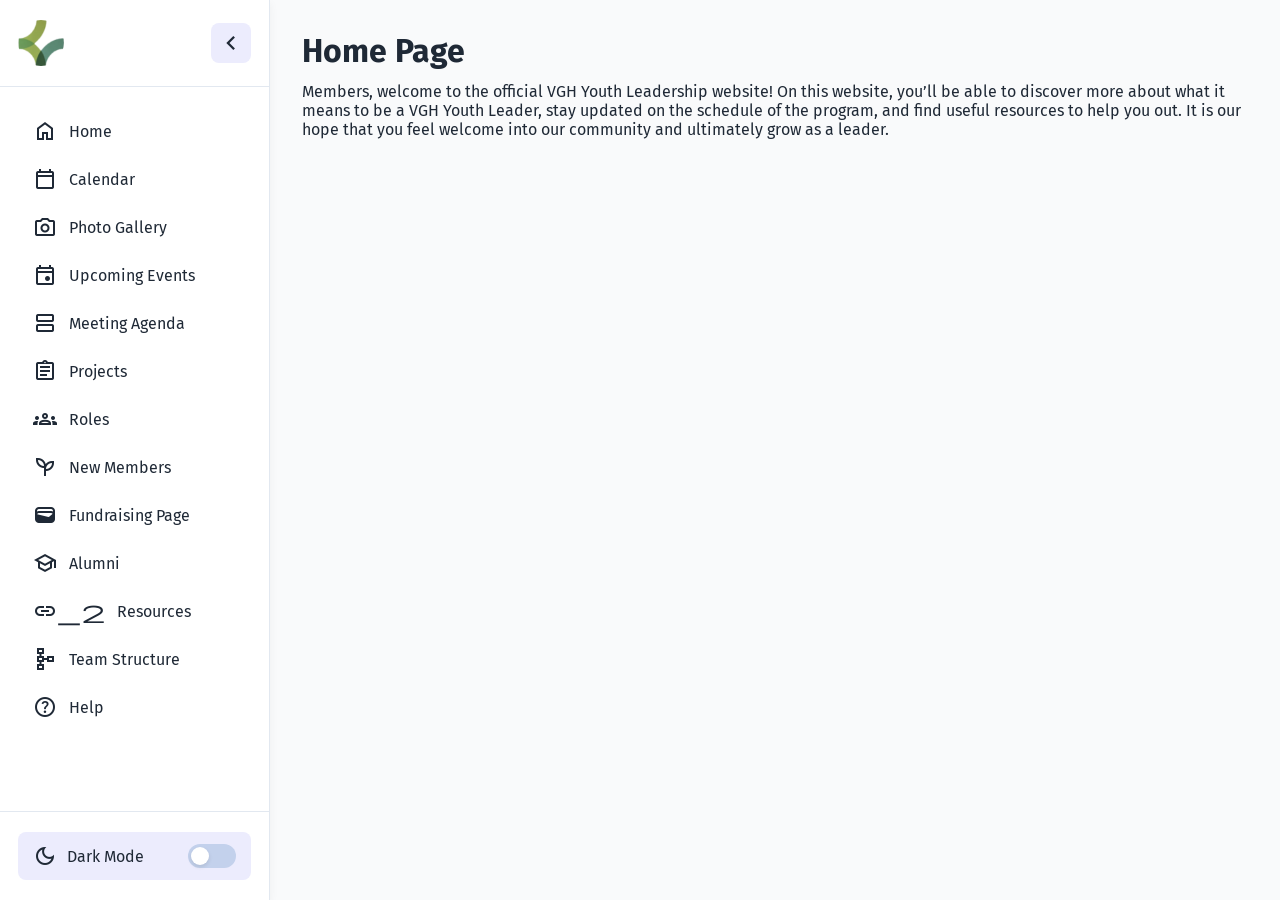
<file: index.html>
<!DOCTYPE html>
<html lang="en">
<head>
    <meta charset="UTF-8">
    <meta name="viewport" content="width=device-width, initial-scale=1.0">
    <title>Home Page</title>
    <link rel="stylesheet" href="style.css">
    <link rel="stylesheet" href="https://fonts.googleapis.com/css2?family=Material+Symbols+Outlined:opsz,wght,FILL,GRAD@24,400,0,0" />
</head>
<body>
    <!--Site Navbar-->
    <nav class="site-nav">
        <button class="sidebar-toggle">
            <span class="material-symbols-outlined">menu</span>
        </button>
    </nav>
 
    <div class="container">
        <aside class="sidebar">
            <header class="sidebar-header">
                <img src="images/logo.png" alt="logo" class="header-logo">
                <button class="sidebar-toggle">
                    <span class="material-symbols-outlined">chevron_left</span>
                </button>
            </header>
            <div class="sidebar-content">
                <ul class="menu-list">
                    <li class="menu-item">
                        <a href="index.html" class="menu-link">
                            <span class="material-symbols-outlined">home</span>
                            <span class="menu-label">Home</span> 
                        </a>
                    </li>
                    <li class="menu-item">
                        <a href="calendar.html" class="menu-link">
                            <span class="material-symbols-outlined">calendar_today</span>
                            <span class="menu-label">Calendar</span> 
                        </a>
                    </li>
                    <li class="menu-item">
                        <a href="photo-gallery.html" class="menu-link">
                            <span class="material-symbols-outlined">photo_camera</span>
                            <span class="menu-label">Photo Gallery</span> 
                        </a>
                    </li>
                    <li class="menu-item">
                        <a href="upcoming-events.html" class="menu-link">
                            <span class="material-symbols-outlined">event</span>
                            <span class="menu-label">Upcoming Events</span> 
                        </a>
                    </li>
                    <li class="menu-item">
                        <a href="meeting-agenda.html" class="menu-link">
                            <span class="material-symbols-outlined">view_agenda</span>
                            <span class="menu-label">Meeting Agenda</span> 
                        </a>
                    </li>
                    <li class="menu-item">
                        <a href="projects.html" class="menu-link">
                            <span class="material-symbols-outlined">assignment</span>
                            <span class="menu-label">Projects</span> 
                        </a>
                    </li>
                    <li class="menu-item">
                        <a href="roles.html" class="menu-link">
                            <span class="material-symbols-outlined">groups</span>
                            <span class="menu-label">Roles</span> 
                        </a>
                    </li>
                    <li class="menu-item">
                        <a href="new-members.html" class="menu-link">
                            <span class="material-symbols-outlined">Psychiatry</span>
                            <span class="menu-label">New Members</span> 
                        </a>
                    </li>
                    <li class="menu-item">
                        <a href="fundraising.html" class="menu-link">
                            <span class="material-symbols-outlined">wallet</span>
                            <span class="menu-label">Fundraising Page</span> 
                        </a>
                    </li>
                    <li class="menu-item">
                        <a href="alumni.html" class="menu-link">
                            <span class="material-symbols-outlined">school</span>
                            <span class="menu-label">Alumni</span> 
                        </a>
                    </li>
                    <li class="menu-item">
                        <a href="resources.html" class="menu-link">
                            <span class="material-symbols-outlined">link_2</span>
                            <span class="menu-label">Resources</span> 
                        </a>
                    </li>
                    <li class="menu-item">
                        <a href="team-structure.html" class="menu-link">
                            <span class="material-symbols-outlined">schema</span>
                            <span class="menu-label">Team Structure</span> 
                        </a>
                    </li>
                    <li class="menu-item">
                        <a href="help.html" class="menu-link">
                            <span class="material-symbols-outlined">help</span>
                            <span class="menu-label">Help</span> 
                        </a>
                    </li>
                </ul>
            </div>
            <div class="sidebar-footer">
                <button class="theme-toggle">
                    <div class="theme-label">
                        <span class="material-symbols-outlined theme-icon">dark_mode</span>
                        <span class="theme-text">Dark Mode</span>
                    </div>
                    <div class="theme-toggle-track">
                        <div class="theme-toggle-indicator"></div>
                    </div>
                </button>
            </div>
        </aside>

        <div class="main-content">
            <h1 class="page-title">Home Page</h1>
            <p>Members, welcome to the official VGH Youth Leadership website! On this website, you’ll be able to discover more about what it means to be a VGH Youth Leader, stay updated on the schedule of the program, and find useful resources to help you out. It is our hope that you feel welcome into our community and ultimately grow as a leader.</p>
        </div>
    </div>
    <!--Sidebar Functions-->

    <script src="script.js"></script>
</body>
</html>
</file>
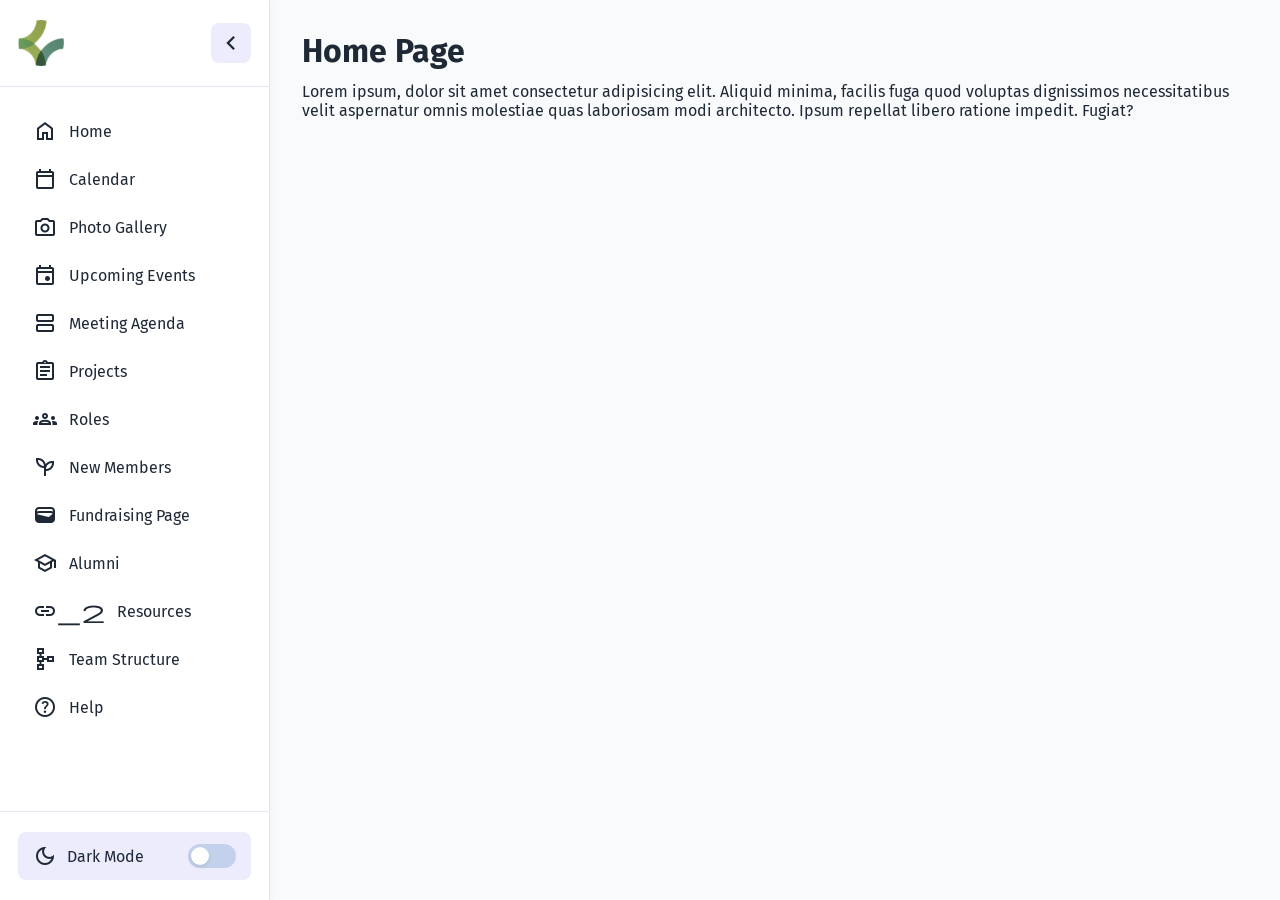
<file: alumni.html>
<!DOCTYPE html>
<html lang="en">
<head>
    <meta charset="UTF-8">
    <meta name="viewport" content="width=device-width, initial-scale=1.0">
    <title>Alumni</title>
    <link rel="stylesheet" href="style.css">
    <link rel="stylesheet" href="https://fonts.googleapis.com/css2?family=Material+Symbols+Outlined:opsz,wght,FILL,GRAD@24,400,0,0" />
</head>
<body>
    <!--Site Navbar-->
    <nav class="site-nav">
        <button class="sidebar-toggle">
            <span class="material-symbols-outlined">menu</span>
        </button>
    </nav>
 
    <div class="container">
        <aside class="sidebar">
            <header class="sidebar-header">
                <img src="images/logo.png" alt="logo" class="header-logo">
                <button class="sidebar-toggle">
                    <span class="material-symbols-outlined">chevron_left</span>
                </button>
            </header>
            <div class="sidebar-content">
                <ul class="menu-list">
                    <li class="menu-item">
                        <a href="index.html" class="menu-link">
                            <span class="material-symbols-outlined">home</span>
                            <span class="menu-label">Home</span> 
                        </a>
                    </li>
                    <li class="menu-item">
                        <a href="calendar.html" class="menu-link">
                            <span class="material-symbols-outlined">calendar_today</span>
                            <span class="menu-label">Calendar</span> 
                        </a>
                    </li>
                    <li class="menu-item">
                        <a href="photo-gallery.html" class="menu-link">
                            <span class="material-symbols-outlined">photo_camera</span>
                            <span class="menu-label">Photo Gallery</span> 
                        </a>
                    </li>
                    <li class="menu-item">
                        <a href="upcoming-events.html" class="menu-link">
                            <span class="material-symbols-outlined">event</span>
                            <span class="menu-label">Upcoming Events</span> 
                        </a>
                    </li>
                    <li class="menu-item">
                        <a href="meeting-agenda.html" class="menu-link">
                            <span class="material-symbols-outlined">view_agenda</span>
                            <span class="menu-label">Meeting Agenda</span> 
                        </a>
                    </li>
                    <li class="menu-item">
                        <a href="projects.html" class="menu-link">
                            <span class="material-symbols-outlined">assignment</span>
                            <span class="menu-label">Projects</span> 
                        </a>
                    </li>
                    <li class="menu-item">
                        <a href="roles.html" class="menu-link">
                            <span class="material-symbols-outlined">groups</span>
                            <span class="menu-label">Roles</span> 
                        </a>
                    </li>
                    <li class="menu-item">
                        <a href="new-members.html" class="menu-link">
                            <span class="material-symbols-outlined">Psychiatry</span>
                            <span class="menu-label">New Members</span> 
                        </a>
                    </li>
                    <li class="menu-item">
                        <a href="fundraising.html" class="menu-link">
                            <span class="material-symbols-outlined">wallet</span>
                            <span class="menu-label">Fundraising Page</span> 
                        </a>
                    </li>
                    <li class="menu-item">
                        <a href="alumni.html" class="menu-link">
                            <span class="material-symbols-outlined">school</span>
                            <span class="menu-label">Alumni</span> 
                        </a>
                    </li>
                    <li class="menu-item">
                        <a href="resources.html" class="menu-link">
                            <span class="material-symbols-outlined">link_2</span>
                            <span class="menu-label">Resources</span> 
                        </a>
                    </li>
                    <li class="menu-item">
                        <a href="team-structure.html" class="menu-link">
                            <span class="material-symbols-outlined">schema</span>
                            <span class="menu-label">Team Structure</span> 
                        </a>
                    </li>
                    <li class="menu-item">
                        <a href="help.html" class="menu-link">
                            <span class="material-symbols-outlined">help</span>
                            <span class="menu-label">Help</span> 
                        </a>
                    </li>
                </ul>
            </div>
            <div class="sidebar-footer">
                <button class="theme-toggle">
                    <div class="theme-label">
                        <span class="material-symbols-outlined theme-icon">dark_mode</span>
                        <span class="theme-text">Dark Mode</span>
                    </div>
                    <div class="theme-toggle-track">
                        <div class="theme-toggle-indicator"></div>
                    </div>
                </button>
            </div>
        </aside>

        <div class="main-content">
            <h1 class="page-title">Home Page</h1>
            <p>Lorem ipsum, dolor sit amet consectetur adipisicing elit. Aliquid minima, facilis fuga quod voluptas dignissimos necessitatibus velit aspernatur omnis molestiae quas laboriosam modi architecto. Ipsum repellat libero ratione impedit. Fugiat?</p>
        </div>
    </div>
    <!--Sidebar Functions-->

    <script src="script.js"></script>
</body>
</html>
</file>
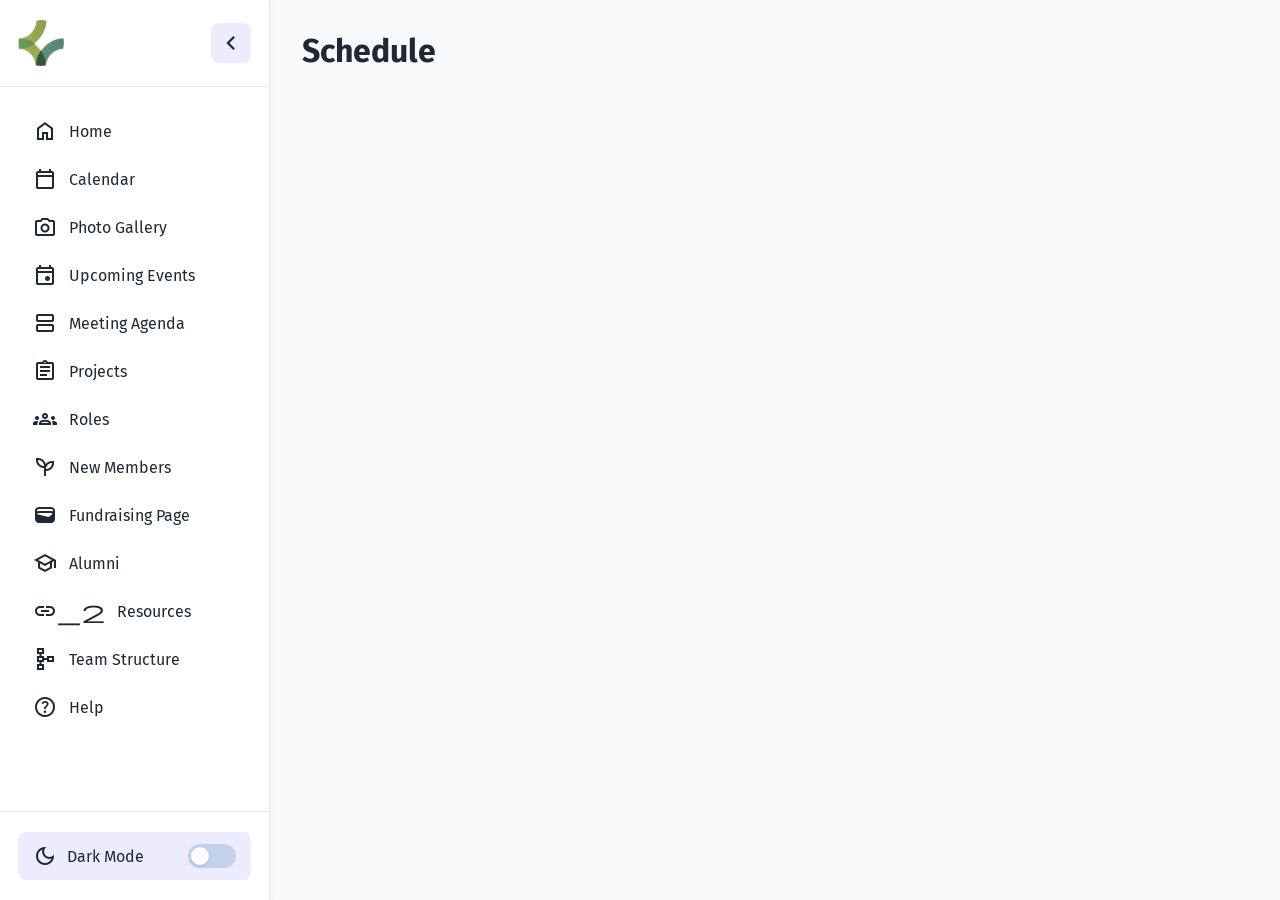
<file: calendar.html>
<!DOCTYPE html>
<html lang="en">
<head>
    <meta charset="UTF-8">
    <meta name="viewport" content="width=device-width, initial-scale=1.0">
    <title>Calendar</title>
    <link rel="stylesheet" href="style.css">
    <link rel="stylesheet" href="https://fonts.googleapis.com/css2?family=Material+Symbols+Outlined:opsz,wght,FILL,GRAD@24,400,0,0" />
</head>
<body>
    <!--Site Navbar-->
    <nav class="site-nav">
        <button class="sidebar-toggle">
            <span class="material-symbols-outlined">menu</span>
        </button>
    </nav>
 
    <div class="container">
        <aside class="sidebar">
            <header class="sidebar-header">
                <img src="images/logo.png" alt="logo" class="header-logo">
                <button class="sidebar-toggle">
                    <span class="material-symbols-outlined">chevron_left</span>
                </button>
            </header>
            <div class="sidebar-content">
                <ul class="menu-list">
                    <li class="menu-item">
                        <a href="index.html" class="menu-link">
                            <span class="material-symbols-outlined">home</span>
                            <span class="menu-label">Home</span> 
                        </a>
                    </li>
                    <li class="menu-item">
                        <a href="calendar.html" class="menu-link">
                            <span class="material-symbols-outlined">calendar_today</span>
                            <span class="menu-label">Calendar</span> 
                        </a>
                    </li>
                    <li class="menu-item">
                        <a href="photo-gallery.html" class="menu-link">
                            <span class="material-symbols-outlined">photo_camera</span>
                            <span class="menu-label">Photo Gallery</span> 
                        </a>
                    </li>
                    <li class="menu-item">
                        <a href="upcoming-events.html" class="menu-link">
                            <span class="material-symbols-outlined">event</span>
                            <span class="menu-label">Upcoming Events</span> 
                        </a>
                    </li>
                    <li class="menu-item">
                        <a href="meeting-agenda.html" class="menu-link">
                            <span class="material-symbols-outlined">view_agenda</span>
                            <span class="menu-label">Meeting Agenda</span> 
                        </a>
                    </li>
                    <li class="menu-item">
                        <a href="projects.html" class="menu-link">
                            <span class="material-symbols-outlined">assignment</span>
                            <span class="menu-label">Projects</span> 
                        </a>
                    </li>
                    <li class="menu-item">
                        <a href="roles.html" class="menu-link">
                            <span class="material-symbols-outlined">groups</span>
                            <span class="menu-label">Roles</span> 
                        </a>
                    </li>
                    <li class="menu-item">
                        <a href="new-members.html" class="menu-link">
                            <span class="material-symbols-outlined">Psychiatry</span>
                            <span class="menu-label">New Members</span> 
                        </a>
                    </li>
                    <li class="menu-item">
                        <a href="fundraising.html" class="menu-link">
                            <span class="material-symbols-outlined">wallet</span>
                            <span class="menu-label">Fundraising Page</span> 
                        </a>
                    </li>
                    <li class="menu-item">
                        <a href="alumni.html" class="menu-link">
                            <span class="material-symbols-outlined">school</span>
                            <span class="menu-label">Alumni</span> 
                        </a>
                    </li>
                    <li class="menu-item">
                        <a href="resources.html" class="menu-link">
                            <span class="material-symbols-outlined">link_2</span>
                            <span class="menu-label">Resources</span> 
                        </a>
                    </li>
                    <li class="menu-item">
                        <a href="team-structure.html" class="menu-link">
                            <span class="material-symbols-outlined">schema</span>
                            <span class="menu-label">Team Structure</span> 
                        </a>
                    </li>
                    <li class="menu-item">
                        <a href="help.html" class="menu-link">
                            <span class="material-symbols-outlined">help</span>
                            <span class="menu-label">Help</span> 
                        </a>
                    </li>
                </ul>
            </div>
            <div class="sidebar-footer">
                <button class="theme-toggle">
                    <div class="theme-label">
                        <span class="material-symbols-outlined theme-icon">dark_mode</span>
                        <span class="theme-text">Dark Mode</span>
                    </div>
                    <div class="theme-toggle-track">
                        <div class="theme-toggle-indicator"></div>
                    </div>
                </button>
            </div>
        </aside>
        <div class="main-content">
            <h1>Schedule</h1>
            <iframe src="https://calendar.google.com/calendar/embed?height=600&wkst=1&ctz=America%2FVancouver&showPrint=0&title=VGH%20Youth%20Leadership%20Team%20Schedule&showTabs=0&src=ODA4ZDk5MzRmZDIzYTY4OTAwYmM3YWUyZGNiMmQ2YmYyNzllNTQ3M2U5ODcyMTY5ZWYxM2MwMWRjMzVlNjkxNUBncm91cC5jYWxlbmRhci5nb29nbGUuY29t&src=ZW4uY2FuYWRpYW4jaG9saWRheUBncm91cC52LmNhbGVuZGFyLmdvb2dsZS5jb20&color=%2333b679&color=%23d50000" style="border-width:0" width="100%" height="100%" frameborder="0" scrolling="no"></iframe>
    </div>
    <!--Sidebar Functions-->

    <script src="script.js"></script>
</body>
</html
</file>
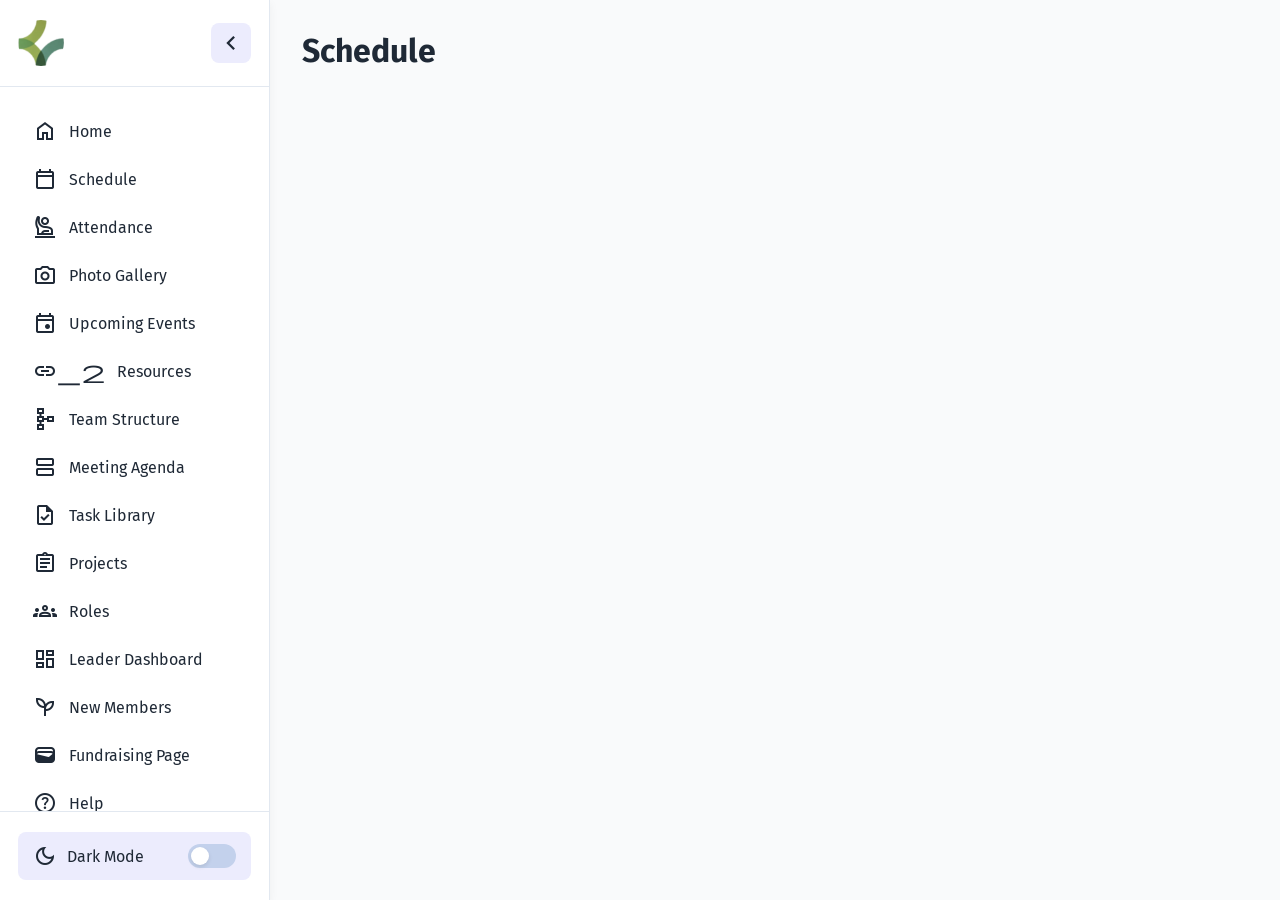
<file: Calendar.html>
<!DOCTYPE html>
<html lang="en">
<head>
    <meta charset="UTF-8">
    <meta name="viewport" content="width=device-width, initial-scale=1.0">
    <title>Home Page</title>
    <link rel="stylesheet" href="style.css">
    <link rel="stylesheet" href="https://fonts.googleapis.com/css2?family=Material+Symbols+Outlined:opsz,wght,FILL,GRAD@24,400,0,0" />
</head>
<body>
    <!--Site Navbar-->
    <nav class="site-nav">
        <button class="sidebar-toggle">
            <span class="material-symbols-outlined">menu</span>
        </button>
    </nav>
 
    <div class="container">
        <aside class="sidebar">
            <header class="sidebar-header">
                <img src="images/logo.png" alt="logo" class="header-logo">
                <button class="sidebar-toggle">
                    <span class="material-symbols-outlined">chevron_left</span>
                </button>
            </header>
            <div class="sidebar-content">
                <ul class="menu-list">
                    <li class="menu-item">
                        <a href="index.html" class="menu-link">
                            <span class="material-symbols-outlined">home</span>
                            <span class="menu-label">Home</span> 
                        </a>
                    </li>
                    <li class="menu-item">
                        <a href="Calendar.html" class="menu-link">
                            <span class="material-symbols-outlined">calendar_today</span>
                            <span class="menu-label">Schedule</span> 
                        </a>
                    </li>
                    <li class="menu-item">
                        <a href="#" class="menu-link">
                            <span class="material-symbols-outlined">person_raised_hand</span>
                            <span class="menu-label">Attendance</span> 
                        </a>
                    </li>
                    <li class="menu-item">
                        <a href="#" class="menu-link">
                            <span class="material-symbols-outlined">photo_camera</span>
                            <span class="menu-label">Photo Gallery</span> 
                        </a>
                    </li>
                    <li class="menu-item">
                        <a href="#" class="menu-link">
                            <span class="material-symbols-outlined">event</span>
                            <span class="menu-label">Upcoming Events</span> 
                        </a>
                    </li>
                    <li class="menu-item">
                        <a href="#" class="menu-link">
                            <span class="material-symbols-outlined">link_2</span>
                            <span class="menu-label">Resources</span> 
                        </a>
                    </li>
                    <li class="menu-item">
                        <a href="#" class="menu-link">
                            <span class="material-symbols-outlined">schema</span>
                            <span class="menu-label">Team Structure</span> 
                        </a>
                    </li>
                    <li class="menu-item">
                        <a href="#" class="menu-link">
                            <span class="material-symbols-outlined">view_agenda</span>
                            <span class="menu-label">Meeting Agenda</span> 
                        </a>
                    </li>
                    <li class="menu-item">
                        <a href="#" class="menu-link">
                            <span class="material-symbols-outlined">task</span>
                            <span class="menu-label">Task Library</span> 
                        </a>
                    </li>
                    <li class="menu-item">
                        <a href="#" class="menu-link">
                            <span class="material-symbols-outlined">assignment</span>
                            <span class="menu-label">Projects</span> 
                        </a>
                    </li>
                    <li class="menu-item">
                        <a href="#" class="menu-link">
                            <span class="material-symbols-outlined">groups</span>
                            <span class="menu-label">Roles</span> 
                        </a>
                    </li>
                    <li class="menu-item">
                        <a href="#" class="menu-link">
                            <span class="material-symbols-outlined">dashboard</span>
                            <span class="menu-label">Leader Dashboard</span> 
                        </a>
                    </li>
                    <li class="menu-item">
                        <a href="#" class="menu-link">
                            <span class="material-symbols-outlined">Psychiatry</span>
                            <span class="menu-label">New Members</span> 
                        </a>
                    </li>
                    <li class="menu-item">
                        <a href="#" class="menu-link">
                            <span class="material-symbols-outlined">wallet</span>
                            <span class="menu-label">Fundraising Page</span> 
                        </a>
                    </li>
                    <li class="menu-item">
                        <a href="#" class="menu-link">
                            <span class="material-symbols-outlined">help</span>
                            <span class="menu-label">Help</span> 
                        </a>
                    </li>
                    <li class="menu-item">
                        <a href="#" class="menu-link">
                            <span class="material-symbols-outlined">forum</span>
                            <span class="menu-label">Ideas Forum</span> 
                        </a>
                    </li>
                    <li class="menu-item">
                        <a href="#" class="menu-link">
                            <span class="material-symbols-outlined">feedback</span>
                            <span class="menu-label">Feedback</span> 
                        </a>
                    </li>
                    <li class="menu-item">
                        <a href="#" class="menu-link">
                            <span class="material-symbols-outlined">school</span>
                            <span class="menu-label">Alumni</span> 
                        </a>
                    </li>
                </ul>
            </div>
            <div class="sidebar-footer">
                <button class="theme-toggle">
                    <div class="theme-label">
                        <span class="material-symbols-outlined theme-icon">dark_mode</span>
                        <span class="theme-text">Dark Mode</span>
                    </div>
                    <div class="theme-toggle-track">
                        <div class="theme-toggle-indicator"></div>
                    </div>
                </button>
            </div>
        </aside>

        <div class="main-content">
            <h1>Schedule</h1>
            <iframe class="schedule" src="https://calendar.google.com/calendar/embed?src=808d9934fd23a68900bc7ae2dcb2d6bf279e5473e9872169ef13c01dc35e6915%40group.calendar.google.com&ctz=America%2FVancouver" style="border: 0" width="100%" height="100%" frameborder="0" scrolling="no"></iframe>
        </div>
    </div>
    <!--Sidebar Functions-->

    <script src="script.js"></script>
</body>
</html
</file>
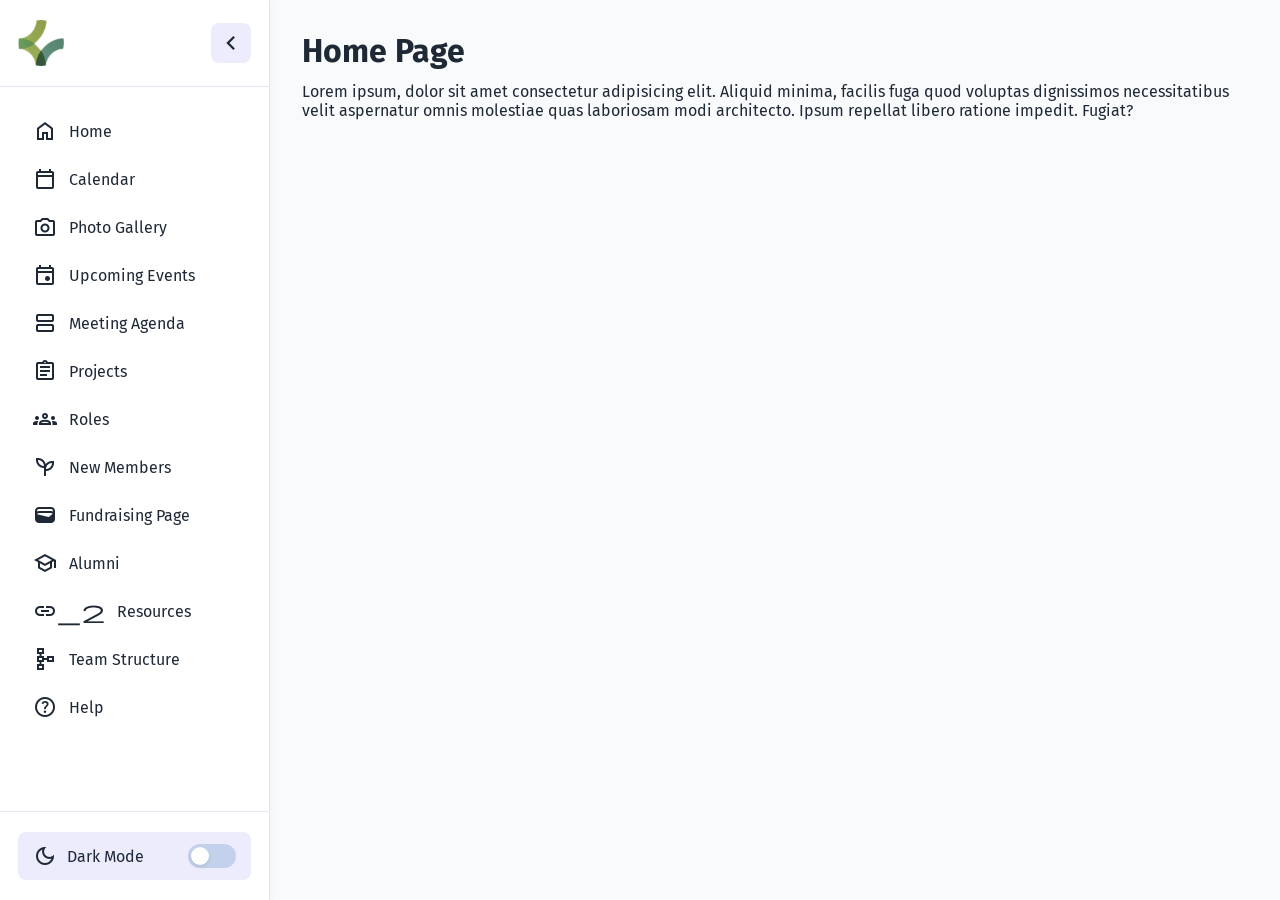
<file: fundraising.html>
<!DOCTYPE html>
<html lang="en">
<head>
    <meta charset="UTF-8">
    <meta name="viewport" content="width=device-width, initial-scale=1.0">
    <title>Fundraising Page</title>
    <link rel="stylesheet" href="style.css">
    <link rel="stylesheet" href="https://fonts.googleapis.com/css2?family=Material+Symbols+Outlined:opsz,wght,FILL,GRAD@24,400,0,0" />
</head>
<body>
    <!--Site Navbar-->
    <nav class="site-nav">
        <button class="sidebar-toggle">
            <span class="material-symbols-outlined">menu</span>
        </button>
    </nav>
 
    <div class="container">
        <aside class="sidebar">
            <header class="sidebar-header">
                <img src="images/logo.png" alt="logo" class="header-logo">
                <button class="sidebar-toggle">
                    <span class="material-symbols-outlined">chevron_left</span>
                </button>
            </header>
            <div class="sidebar-content">
                <ul class="menu-list">
                    <li class="menu-item">
                        <a href="index.html" class="menu-link">
                            <span class="material-symbols-outlined">home</span>
                            <span class="menu-label">Home</span> 
                        </a>
                    </li>
                    <li class="menu-item">
                        <a href="calendar.html" class="menu-link">
                            <span class="material-symbols-outlined">calendar_today</span>
                            <span class="menu-label">Calendar</span> 
                        </a>
                    </li>
                    <li class="menu-item">
                        <a href="photo-gallery.html" class="menu-link">
                            <span class="material-symbols-outlined">photo_camera</span>
                            <span class="menu-label">Photo Gallery</span> 
                        </a>
                    </li>
                    <li class="menu-item">
                        <a href="upcoming-events.html" class="menu-link">
                            <span class="material-symbols-outlined">event</span>
                            <span class="menu-label">Upcoming Events</span> 
                        </a>
                    </li>
                    <li class="menu-item">
                        <a href="meeting-agenda.html" class="menu-link">
                            <span class="material-symbols-outlined">view_agenda</span>
                            <span class="menu-label">Meeting Agenda</span> 
                        </a>
                    </li>
                    <li class="menu-item">
                        <a href="projects.html" class="menu-link">
                            <span class="material-symbols-outlined">assignment</span>
                            <span class="menu-label">Projects</span> 
                        </a>
                    </li>
                    <li class="menu-item">
                        <a href="roles.html" class="menu-link">
                            <span class="material-symbols-outlined">groups</span>
                            <span class="menu-label">Roles</span> 
                        </a>
                    </li>
                    <li class="menu-item">
                        <a href="new-members.html" class="menu-link">
                            <span class="material-symbols-outlined">Psychiatry</span>
                            <span class="menu-label">New Members</span> 
                        </a>
                    </li>
                    <li class="menu-item">
                        <a href="fundraising.html" class="menu-link">
                            <span class="material-symbols-outlined">wallet</span>
                            <span class="menu-label">Fundraising Page</span> 
                        </a>
                    </li>
                    <li class="menu-item">
                        <a href="alumni.html" class="menu-link">
                            <span class="material-symbols-outlined">school</span>
                            <span class="menu-label">Alumni</span> 
                        </a>
                    </li>
                    <li class="menu-item">
                        <a href="resources.html" class="menu-link">
                            <span class="material-symbols-outlined">link_2</span>
                            <span class="menu-label">Resources</span> 
                        </a>
                    </li>
                    <li class="menu-item">
                        <a href="team-structure.html" class="menu-link">
                            <span class="material-symbols-outlined">schema</span>
                            <span class="menu-label">Team Structure</span> 
                        </a>
                    </li>
                    <li class="menu-item">
                        <a href="help.html" class="menu-link">
                            <span class="material-symbols-outlined">help</span>
                            <span class="menu-label">Help</span> 
                        </a>
                    </li>
                </ul>
            </div>
            <div class="sidebar-footer">
                <button class="theme-toggle">
                    <div class="theme-label">
                        <span class="material-symbols-outlined theme-icon">dark_mode</span>
                        <span class="theme-text">Dark Mode</span>
                    </div>
                    <div class="theme-toggle-track">
                        <div class="theme-toggle-indicator"></div>
                    </div>
                </button>
            </div>
        </aside>

        <div class="main-content">
            <h1 class="page-title">Home Page</h1>
            <p>Lorem ipsum, dolor sit amet consectetur adipisicing elit. Aliquid minima, facilis fuga quod voluptas dignissimos necessitatibus velit aspernatur omnis molestiae quas laboriosam modi architecto. Ipsum repellat libero ratione impedit. Fugiat?</p>
        </div>
    </div>
    <!--Sidebar Functions-->

    <script src="script.js"></script>
</body>
</html>
</file>
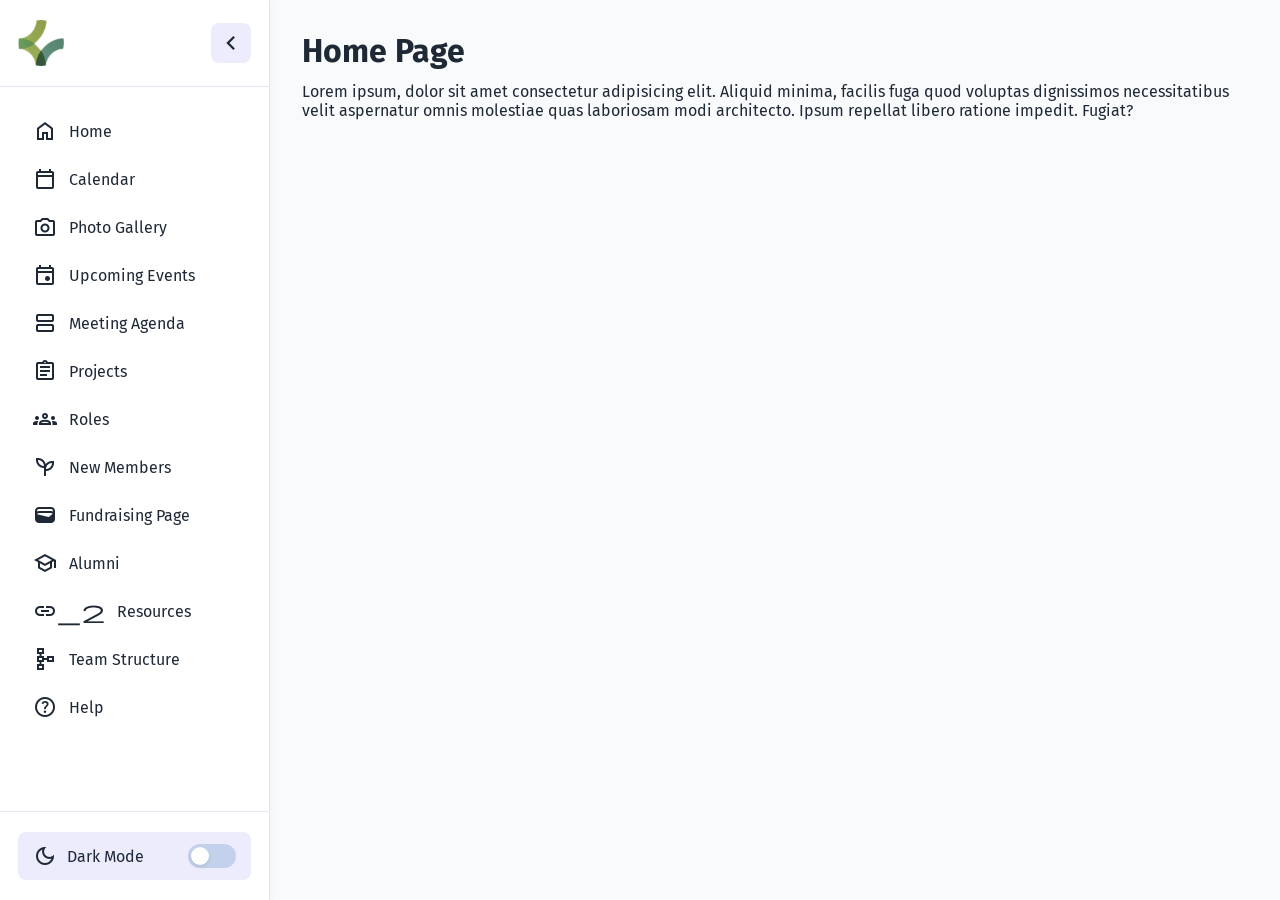
<file: help.html>
<!DOCTYPE html>
<html lang="en">
<head>      
    <meta charset="UTF-8">
    <meta name="viewport" content="width=device-width, initial-scale=1.0">
    <title>Help</title>
    <link rel="stylesheet" href="style.css">
    <link rel="stylesheet" href="https://fonts.googleapis.com/css2?family=Material+Symbols+Outlined:opsz,wght,FILL,GRAD@24,400,0,0" />
</head>
<body>  
    <!--Site Navbar-->
    <nav class="site-nav">
        <button class="sidebar-toggle">
            <span class="material-symbols-outlined">menu</span>
        </button>
    </nav>
 
    <div class="container">
        <aside class="sidebar">
            <header class="sidebar-header">
                <img src="images/logo.png" alt="logo" class="header-logo">
                <button class="sidebar-toggle">
                    <span class="material-symbols-outlined">chevron_left</span>
                </button>
            </header>
            <div class="sidebar-content">
                <ul class="menu-list">
                    <li class="menu-item">
                        <a href="index.html" class="menu-link">
                            <span class="material-symbols-outlined">home</span>
                            <span class="menu-label">Home</span> 
                        </a>
                    </li>
                    <li class="menu-item">
                        <a href="calendar.html" class="menu-link">
                            <span class="material-symbols-outlined">calendar_today</span>
                            <span class="menu-label">Calendar</span> 
                        </a>
                    </li>
                    <li class="menu-item">
                        <a href="photo-gallery.html" class="menu-link">
                            <span class="material-symbols-outlined">photo_camera</span>
                            <span class="menu-label">Photo Gallery</span> 
                        </a>
                    </li>
                    <li class="menu-item">
                        <a href="upcoming-events.html" class="menu-link">
                            <span class="material-symbols-outlined">event</span>
                            <span class="menu-label">Upcoming Events</span> 
                        </a>
                    </li>
                    <li class="menu-item">
                        <a href="meeting-agenda.html" class="menu-link">
                            <span class="material-symbols-outlined">view_agenda</span>
                            <span class="menu-label">Meeting Agenda</span> 
                        </a>
                    </li>
                    <li class="menu-item">
                        <a href="projects.html" class="menu-link">
                            <span class="material-symbols-outlined">assignment</span>
                            <span class="menu-label">Projects</span> 
                        </a>
                    </li>
                    <li class="menu-item">
                        <a href="roles.html" class="menu-link">
                            <span class="material-symbols-outlined">groups</span>
                            <span class="menu-label">Roles</span> 
                        </a>
                    </li>
                    <li class="menu-item">
                        <a href="new-members.html" class="menu-link">
                            <span class="material-symbols-outlined">Psychiatry</span>
                            <span class="menu-label">New Members</span> 
                        </a>
                    </li>
                    <li class="menu-item">
                        <a href="fundraising.html" class="menu-link">
                            <span class="material-symbols-outlined">wallet</span>
                            <span class="menu-label">Fundraising Page</span> 
                        </a>
                    </li>
                    <li class="menu-item">
                        <a href="alumni.html" class="menu-link">
                            <span class="material-symbols-outlined">school</span>
                            <span class="menu-label">Alumni</span> 
                        </a>
                    </li>
                    <li class="menu-item">
                        <a href="resources.html" class="menu-link">
                            <span class="material-symbols-outlined">link_2</span>
                            <span class="menu-label">Resources</span> 
                        </a>
                    </li>
                    <li class="menu-item">
                        <a href="team-structure.html" class="menu-link">
                            <span class="material-symbols-outlined">schema</span>
                            <span class="menu-label">Team Structure</span> 
                        </a>
                    </li>
                    <li class="menu-item">
                        <a href="help.html" class="menu-link">
                            <span class="material-symbols-outlined">help</span>
                            <span class="menu-label">Help</span> 
                        </a>
                    </li>
                </ul>
            </div>
            <div class="sidebar-footer">
                <button class="theme-toggle">
                    <div class="theme-label">
                        <span class="material-symbols-outlined theme-icon">dark_mode</span>
                        <span class="theme-text">Dark Mode</span>
                    </div>
                    <div class="theme-toggle-track">
                        <div class="theme-toggle-indicator"></div>
                    </div>
                </button>
            </div>
        </aside>

        <div class="main-content">
            <h1 class="page-title">Home Page</h1>
            <p>Lorem ipsum, dolor sit amet consectetur adipisicing elit. Aliquid minima, facilis fuga quod voluptas dignissimos necessitatibus velit aspernatur omnis molestiae quas laboriosam modi architecto. Ipsum repellat libero ratione impedit. Fugiat?</p>
        </div>
    </div>
    <!--Sidebar Functions-->

    <script src="script.js"></script>
</body>
</html>
</file>
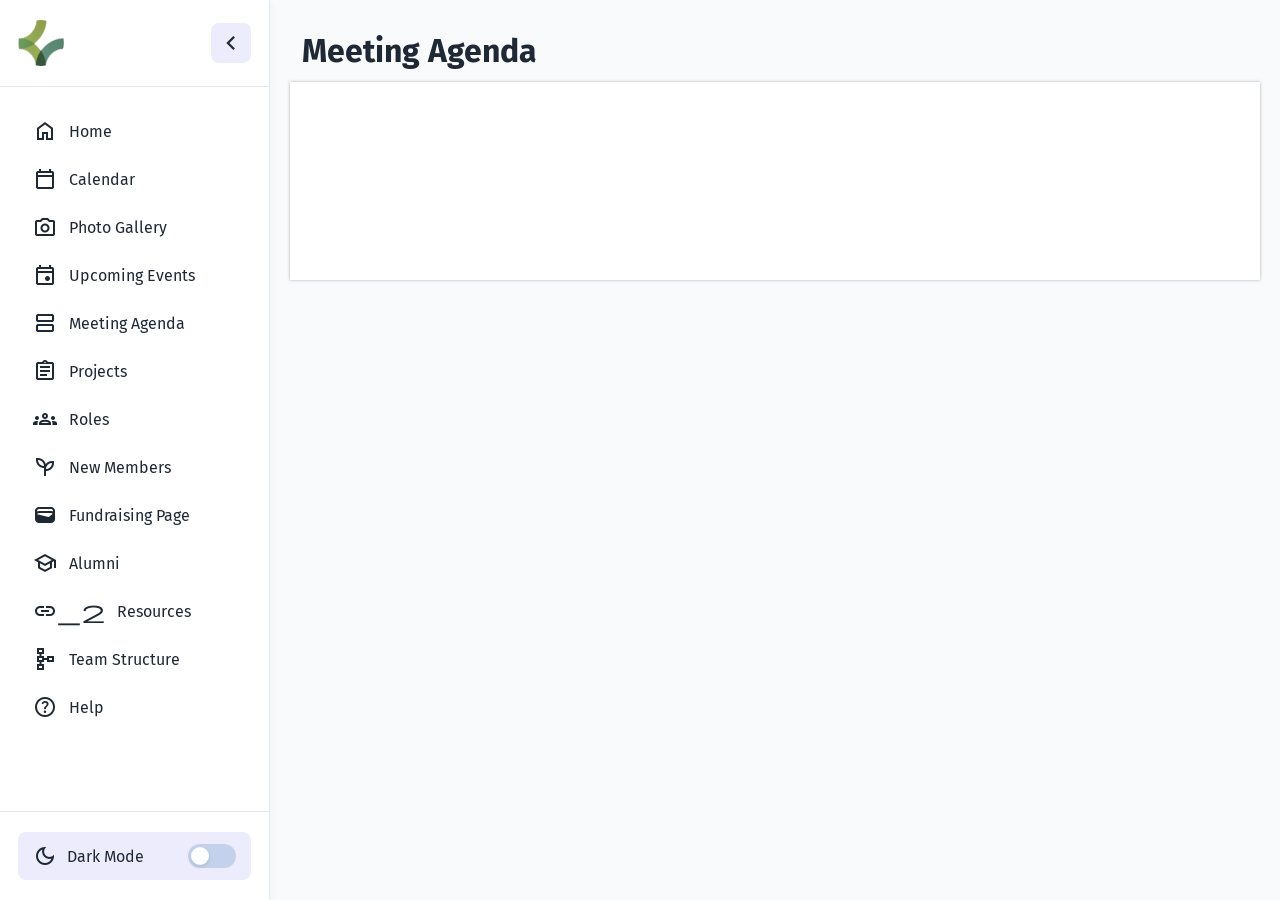
<file: meeting-agenda.html>
<!DOCTYPE html>
<html lang="en">
<head>
    <meta charset="UTF-8">
    <meta name="viewport" content="width=device-width, initial-scale=1.0">
    <title>Meeting Agenda</title>
    <link rel="stylesheet" href="style.css">
    <link rel="stylesheet" href="https://fonts.googleapis.com/css2?family=Material+Symbols+Outlined:opsz,wght,FILL,GRAD@24,400,0,0" />
</head>
<body>
    <!--Site Navbar-->
    <nav class="site-nav">
        <button class="sidebar-toggle">
            <span class="material-symbols-outlined">menu</span>
        </button>
    </nav>
 
    <div class="container">
        <aside class="sidebar">
            <header class="sidebar-header">
                <img src="images/logo.png" alt="logo" class="header-logo">
                <button class="sidebar-toggle">
                    <span class="material-symbols-outlined">chevron_left</span>
                </button>
            </header>
            <div class="sidebar-content">
                <ul class="menu-list">
                    <li class="menu-item">
                        <a href="index.html" class="menu-link">
                            <span class="material-symbols-outlined">home</span>
                            <span class="menu-label">Home</span> 
                        </a>
                    </li>
                    <li class="menu-item">
                        <a href="calendar.html" class="menu-link">
                            <span class="material-symbols-outlined">calendar_today</span>
                            <span class="menu-label">Calendar</span> 
                        </a>
                    </li>
                    <li class="menu-item">
                        <a href="photo-gallery.html" class="menu-link">
                            <span class="material-symbols-outlined">photo_camera</span>
                            <span class="menu-label">Photo Gallery</span> 
                        </a>
                    </li>
                    <li class="menu-item">
                        <a href="upcoming-events.html" class="menu-link">
                            <span class="material-symbols-outlined">event</span>
                            <span class="menu-label">Upcoming Events</span> 
                        </a>
                    </li>
                    <li class="menu-item">
                        <a href="meeting-agenda.html" class="menu-link">
                            <span class="material-symbols-outlined">view_agenda</span>
                            <span class="menu-label">Meeting Agenda</span> 
                        </a>
                    </li>
                    <li class="menu-item">
                        <a href="projects.html" class="menu-link">
                            <span class="material-symbols-outlined">assignment</span>
                            <span class="menu-label">Projects</span> 
                        </a>
                    </li>
                    <li class="menu-item">
                        <a href="roles.html" class="menu-link">
                            <span class="material-symbols-outlined">groups</span>
                            <span class="menu-label">Roles</span> 
                        </a>
                    </li>
                    <li class="menu-item">
                        <a href="new-members.html" class="menu-link">
                            <span class="material-symbols-outlined">Psychiatry</span>
                            <span class="menu-label">New Members</span> 
                        </a>
                    </li>
                    <li class="menu-item">
                        <a href="fundraising.html" class="menu-link">
                            <span class="material-symbols-outlined">wallet</span>
                            <span class="menu-label">Fundraising Page</span> 
                        </a>
                    </li>
                    <li class="menu-item">
                        <a href="alumni.html" class="menu-link">
                            <span class="material-symbols-outlined">school</span>
                            <span class="menu-label">Alumni</span> 
                        </a>
                    </li>
                    <li class="menu-item">
                        <a href="resources.html" class="menu-link">
                            <span class="material-symbols-outlined">link_2</span>
                            <span class="menu-label">Resources</span> 
                        </a>
                    </li>
                    <li class="menu-item">
                        <a href="team-structure.html" class="menu-link">
                            <span class="material-symbols-outlined">schema</span>
                            <span class="menu-label">Team Structure</span> 
                        </a>
                    </li>
                    <li class="menu-item">
                        <a href="help.html" class="menu-link">
                            <span class="material-symbols-outlined">help</span>
                            <span class="menu-label">Help</span> 
                        </a>
                    </li>
                </ul>
            </div>
            <div class="sidebar-footer">
                <button class="theme-toggle">
                    <div class="theme-label">
                        <span class="material-symbols-outlined theme-icon">dark_mode</span>
                        <span class="theme-text">Dark Mode</span>
                    </div>
                    <div class="theme-toggle-track">
                        <div class="theme-toggle-indicator"></div>
                    </div>
                </button>
            </div>
        </aside>

        <div class="main-content">
            <h1 class="page-title">Meeting Agenda</h1>
            <div class="drive-embed-wrapper">
                <iframe class="drive-embed" src="https://drive.google.com/embeddedfolderview?id=1ivIz-Wox78ysEk7fDPiK3akulH46_k3s#list" style="width:100%; height:100%; border:0;"></iframe>
            </div>

        </div>
    </div>
    <!--Sidebar Functions-->

    <script src="script.js"></script>
</body>
</html>
</file>
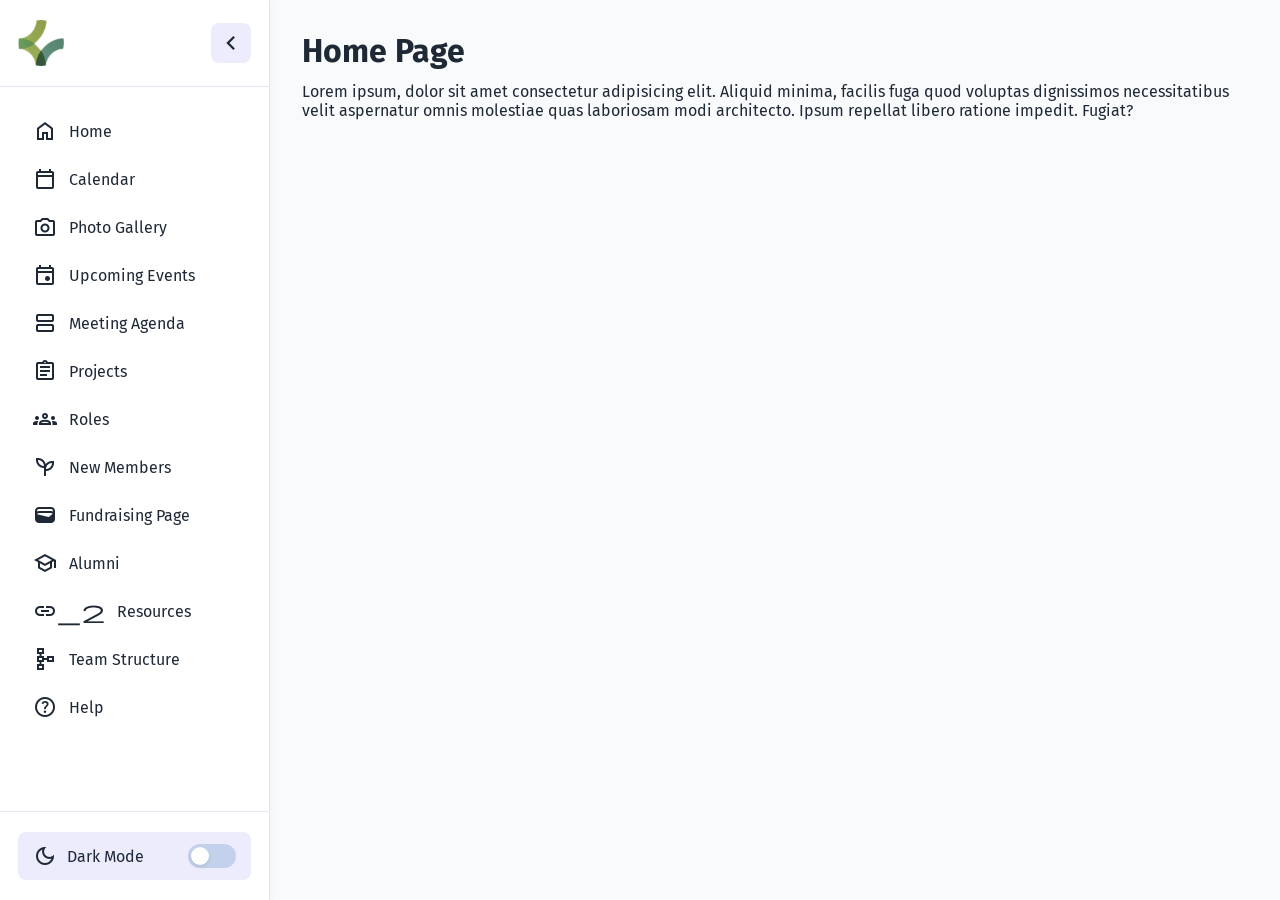
<file: new-members.html>
<!DOCTYPE html>
<html lang="en">
<head>
    <meta charset="UTF-8">
    <meta name="viewport" content="width=device-width, initial-scale=1.0">
    <title>New Members</title>
    <link rel="stylesheet" href="style.css">
    <link rel="stylesheet" href="https://fonts.googleapis.com/css2?family=Material+Symbols+Outlined:opsz,wght,FILL,GRAD@24,400,0,0" />
</head>
<body>
    <!--Site Navbar-->
    <nav class="site-nav">
        <button class="sidebar-toggle">
            <span class="material-symbols-outlined">menu</span>
        </button>
    </nav>
 
    <div class="container">
        <aside class="sidebar">
            <header class="sidebar-header">
                <img src="images/logo.png" alt="logo" class="header-logo">
                <button class="sidebar-toggle">
                    <span class="material-symbols-outlined">chevron_left</span>
                </button>
            </header>
            <div class="sidebar-content">
                <ul class="menu-list">
                    <li class="menu-item">
                        <a href="index.html" class="menu-link">
                            <span class="material-symbols-outlined">home</span>
                            <span class="menu-label">Home</span> 
                        </a>
                    </li>
                    <li class="menu-item">
                        <a href="calendar.html" class="menu-link">
                            <span class="material-symbols-outlined">calendar_today</span>
                            <span class="menu-label">Calendar</span> 
                        </a>
                    </li>
                    <li class="menu-item">
                        <a href="photo-gallery.html" class="menu-link">
                            <span class="material-symbols-outlined">photo_camera</span>
                            <span class="menu-label">Photo Gallery</span> 
                        </a>
                    </li>
                    <li class="menu-item">
                        <a href="upcoming-events.html" class="menu-link">
                            <span class="material-symbols-outlined">event</span>
                            <span class="menu-label">Upcoming Events</span> 
                        </a>
                    </li>
                    <li class="menu-item">
                        <a href="meeting-agenda.html" class="menu-link">
                            <span class="material-symbols-outlined">view_agenda</span>
                            <span class="menu-label">Meeting Agenda</span> 
                        </a>
                    </li>
                    <li class="menu-item">
                        <a href="projects.html" class="menu-link">
                            <span class="material-symbols-outlined">assignment</span>
                            <span class="menu-label">Projects</span> 
                        </a>
                    </li>
                    <li class="menu-item">
                        <a href="roles.html" class="menu-link">
                            <span class="material-symbols-outlined">groups</span>
                            <span class="menu-label">Roles</span> 
                        </a>
                    </li>
                    <li class="menu-item">
                        <a href="new-members.html" class="menu-link">
                            <span class="material-symbols-outlined">Psychiatry</span>
                            <span class="menu-label">New Members</span> 
                        </a>
                    </li>
                    <li class="menu-item">
                        <a href="fundraising.html" class="menu-link">
                            <span class="material-symbols-outlined">wallet</span>
                            <span class="menu-label">Fundraising Page</span> 
                        </a>
                    </li>
                    <li class="menu-item">
                        <a href="alumni.html" class="menu-link">
                            <span class="material-symbols-outlined">school</span>
                            <span class="menu-label">Alumni</span> 
                        </a>
                    </li>
                    <li class="menu-item">
                        <a href="resources.html" class="menu-link">
                            <span class="material-symbols-outlined">link_2</span>
                            <span class="menu-label">Resources</span> 
                        </a>
                    </li>
                    <li class="menu-item">
                        <a href="team-structure.html" class="menu-link">
                            <span class="material-symbols-outlined">schema</span>
                            <span class="menu-label">Team Structure</span> 
                        </a>
                    </li>
                    <li class="menu-item">
                        <a href="help.html" class="menu-link">
                            <span class="material-symbols-outlined">help</span>
                            <span class="menu-label">Help</span> 
                        </a>
                    </li>
                </ul>
            </div>
            <div class="sidebar-footer">
                <button class="theme-toggle">
                    <div class="theme-label">
                        <span class="material-symbols-outlined theme-icon">dark_mode</span>
                        <span class="theme-text">Dark Mode</span>
                    </div>
                    <div class="theme-toggle-track">
                        <div class="theme-toggle-indicator"></div>
                    </div>
                </button>
            </div>
        </aside>

        <div class="main-content">
            <h1 class="page-title">Home Page</h1>
            <p>Lorem ipsum, dolor sit amet consectetur adipisicing elit. Aliquid minima, facilis fuga quod voluptas dignissimos necessitatibus velit aspernatur omnis molestiae quas laboriosam modi architecto. Ipsum repellat libero ratione impedit. Fugiat?</p>
        </div>
    </div>
    <!--Sidebar Functions-->

    <script src="script.js"></script>
</body>
</html>
</file>
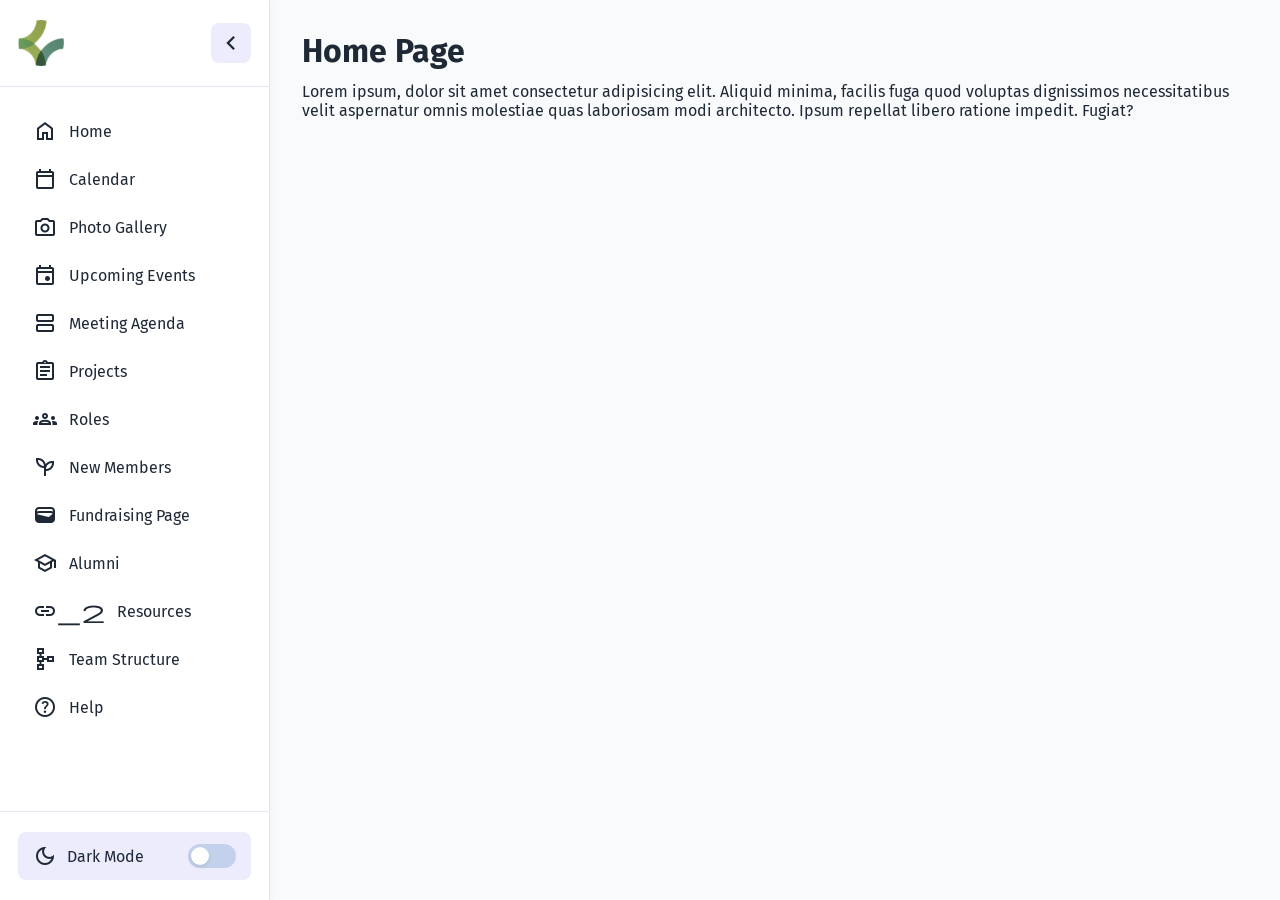
<file: resources.html>
<!DOCTYPE html>
<html lang="en">
<head>
    <meta charset="UTF-8">
    <meta name="viewport" content="width=device-width, initial-scale=1.0">
    <title>Resources</title>
    <link rel="stylesheet" href="style.css">
    <link rel="stylesheet" href="https://fonts.googleapis.com/css2?family=Material+Symbols+Outlined:opsz,wght,FILL,GRAD@24,400,0,0" />
</head>
<body>
    <!--Site Navbar-->
    <nav class="site-nav">
        <button class="sidebar-toggle">
            <span class="material-symbols-outlined">menu</span>
        </button>
    </nav>
 
    <div class="container">
        <aside class="sidebar">
            <header class="sidebar-header">
                <img src="images/logo.png" alt="logo" class="header-logo">
                <button class="sidebar-toggle">
                    <span class="material-symbols-outlined">chevron_left</span>
                </button>
            </header>
            <div class="sidebar-content">
                <ul class="menu-list">
                    <li class="menu-item">
                        <a href="index.html" class="menu-link">
                            <span class="material-symbols-outlined">home</span>
                            <span class="menu-label">Home</span> 
                        </a>
                    </li>
                    <li class="menu-item">
                        <a href="calendar.html" class="menu-link">
                            <span class="material-symbols-outlined">calendar_today</span>
                            <span class="menu-label">Calendar</span> 
                        </a>
                    </li>
                    <li class="menu-item">
                        <a href="photo-gallery.html" class="menu-link">
                            <span class="material-symbols-outlined">photo_camera</span>
                            <span class="menu-label">Photo Gallery</span> 
                        </a>
                    </li>
                    <li class="menu-item">
                        <a href="upcoming-events.html" class="menu-link">
                            <span class="material-symbols-outlined">event</span>
                            <span class="menu-label">Upcoming Events</span> 
                        </a>
                    </li>
                    <li class="menu-item">
                        <a href="meeting-agenda.html" class="menu-link">
                            <span class="material-symbols-outlined">view_agenda</span>
                            <span class="menu-label">Meeting Agenda</span> 
                        </a>
                    </li>
                    <li class="menu-item">
                        <a href="projects.html" class="menu-link">
                            <span class="material-symbols-outlined">assignment</span>
                            <span class="menu-label">Projects</span> 
                        </a>
                    </li>
                    <li class="menu-item">
                        <a href="roles.html" class="menu-link">
                            <span class="material-symbols-outlined">groups</span>
                            <span class="menu-label">Roles</span> 
                        </a>
                    </li>
                    <li class="menu-item">
                        <a href="new-members.html" class="menu-link">
                            <span class="material-symbols-outlined">Psychiatry</span>
                            <span class="menu-label">New Members</span> 
                        </a>
                    </li>
                    <li class="menu-item">
                        <a href="fundraising.html" class="menu-link">
                            <span class="material-symbols-outlined">wallet</span>
                            <span class="menu-label">Fundraising Page</span> 
                        </a>
                    </li>
                    <li class="menu-item">
                        <a href="alumni.html" class="menu-link">
                            <span class="material-symbols-outlined">school</span>
                            <span class="menu-label">Alumni</span> 
                        </a>
                    </li>
                    <li class="menu-item">
                        <a href="resources.html" class="menu-link">
                            <span class="material-symbols-outlined">link_2</span>
                            <span class="menu-label">Resources</span> 
                        </a>
                    </li>
                    <li class="menu-item">
                        <a href="team-structure.html" class="menu-link">
                            <span class="material-symbols-outlined">schema</span>
                            <span class="menu-label">Team Structure</span> 
                        </a>
                    </li>
                    <li class="menu-item">
                        <a href="help.html" class="menu-link">
                            <span class="material-symbols-outlined">help</span>
                            <span class="menu-label">Help</span> 
                        </a>
                    </li>
                </ul>
            </div>
            <div class="sidebar-footer">
                <button class="theme-toggle">
                    <div class="theme-label">
                        <span class="material-symbols-outlined theme-icon">dark_mode</span>
                        <span class="theme-text">Dark Mode</span>
                    </div>
                    <div class="theme-toggle-track">
                        <div class="theme-toggle-indicator"></div>
                    </div>
                </button>
            </div>
        </aside>

        <div class="main-content">
            <h1 class="page-title">Home Page</h1>
            <p>Lorem ipsum, dolor sit amet consectetur adipisicing elit. Aliquid minima, facilis fuga quod voluptas dignissimos necessitatibus velit aspernatur omnis molestiae quas laboriosam modi architecto. Ipsum repellat libero ratione impedit. Fugiat?</p>
        </div>
    </div>
    <!--Sidebar Functions-->

    <script src="script.js"></script>
</body>
</html>
</file>
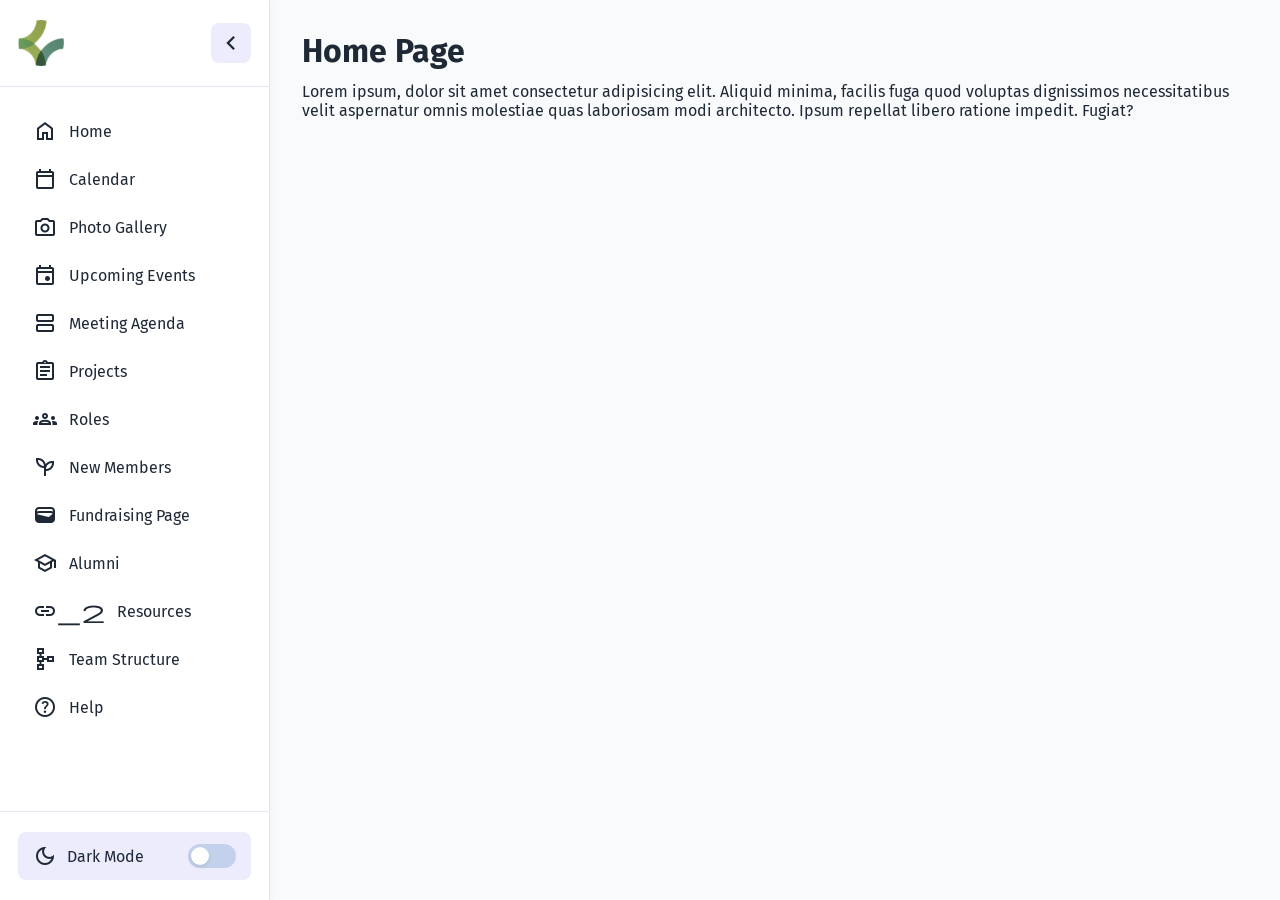
<file: roles.html>
<!DOCTYPE html>
<html lang="en">
<head>
    <meta charset="UTF-8">
    <meta name="viewport" content="width=device-width, initial-scale=1.0">
    <title>Roles</title>
    <link rel="stylesheet" href="style.css">
    <link rel="stylesheet" href="https://fonts.googleapis.com/css2?family=Material+Symbols+Outlined:opsz,wght,FILL,GRAD@24,400,0,0" />
</head>
<body>
    <!--Site Navbar-->
    <nav class="site-nav">
        <button class="sidebar-toggle">
            <span class="material-symbols-outlined">menu</span>
        </button>
    </nav>
 
    <div class="container">
        <aside class="sidebar">
            <header class="sidebar-header">
                <img src="images/logo.png" alt="logo" class="header-logo">
                <button class="sidebar-toggle">
                    <span class="material-symbols-outlined">chevron_left</span>
                </button>
            </header>
            <div class="sidebar-content">
                <ul class="menu-list">
                    <li class="menu-item">
                        <a href="index.html" class="menu-link">
                            <span class="material-symbols-outlined">home</span>
                            <span class="menu-label">Home</span> 
                        </a>
                    </li>
                    <li class="menu-item">
                        <a href="calendar.html" class="menu-link">
                            <span class="material-symbols-outlined">calendar_today</span>
                            <span class="menu-label">Calendar</span> 
                        </a>
                    </li>
                    <li class="menu-item">
                        <a href="photo-gallery.html" class="menu-link">
                            <span class="material-symbols-outlined">photo_camera</span>
                            <span class="menu-label">Photo Gallery</span> 
                        </a>
                    </li>
                    <li class="menu-item">
                        <a href="upcoming-events.html" class="menu-link">
                            <span class="material-symbols-outlined">event</span>
                            <span class="menu-label">Upcoming Events</span> 
                        </a>
                    </li>
                    <li class="menu-item">
                        <a href="meeting-agenda.html" class="menu-link">
                            <span class="material-symbols-outlined">view_agenda</span>
                            <span class="menu-label">Meeting Agenda</span> 
                        </a>
                    </li>
                    <li class="menu-item">
                        <a href="projects.html" class="menu-link">
                            <span class="material-symbols-outlined">assignment</span>
                            <span class="menu-label">Projects</span> 
                        </a>
                    </li>
                    <li class="menu-item">
                        <a href="roles.html" class="menu-link">
                            <span class="material-symbols-outlined">groups</span>
                            <span class="menu-label">Roles</span> 
                        </a>
                    </li>
                    <li class="menu-item">
                        <a href="new-members.html" class="menu-link">
                            <span class="material-symbols-outlined">Psychiatry</span>
                            <span class="menu-label">New Members</span> 
                        </a>
                    </li>
                    <li class="menu-item">
                        <a href="fundraising.html" class="menu-link">
                            <span class="material-symbols-outlined">wallet</span>
                            <span class="menu-label">Fundraising Page</span> 
                        </a>
                    </li>
                    <li class="menu-item">
                        <a href="alumni.html" class="menu-link">
                            <span class="material-symbols-outlined">school</span>
                            <span class="menu-label">Alumni</span> 
                        </a>
                    </li>
                    <li class="menu-item">
                        <a href="resources.html" class="menu-link">
                            <span class="material-symbols-outlined">link_2</span>
                            <span class="menu-label">Resources</span> 
                        </a>
                    </li>
                    <li class="menu-item">
                        <a href="team-structure.html" class="menu-link">
                            <span class="material-symbols-outlined">schema</span>
                            <span class="menu-label">Team Structure</span> 
                        </a>
                    </li>
                    <li class="menu-item">
                        <a href="help.html" class="menu-link">
                            <span class="material-symbols-outlined">help</span>
                            <span class="menu-label">Help</span> 
                        </a>
                    </li>
                </ul>
            </div>
            <div class="sidebar-footer">
                <button class="theme-toggle">
                    <div class="theme-label">
                        <span class="material-symbols-outlined theme-icon">dark_mode</span>
                        <span class="theme-text">Dark Mode</span>
                    </div>
                    <div class="theme-toggle-track">
                        <div class="theme-toggle-indicator"></div>
                    </div>
                </button>
            </div>
        </aside>

        <div class="main-content">
            <h1 class="page-title">Home Page</h1>
            <p>Lorem ipsum, dolor sit amet consectetur adipisicing elit. Aliquid minima, facilis fuga quod voluptas dignissimos necessitatibus velit aspernatur omnis molestiae quas laboriosam modi architecto. Ipsum repellat libero ratione impedit. Fugiat?</p>
        </div>
    </div>
    <!--Sidebar Functions-->

    <script src="script.js"></script>
</body>
</html>
</file>
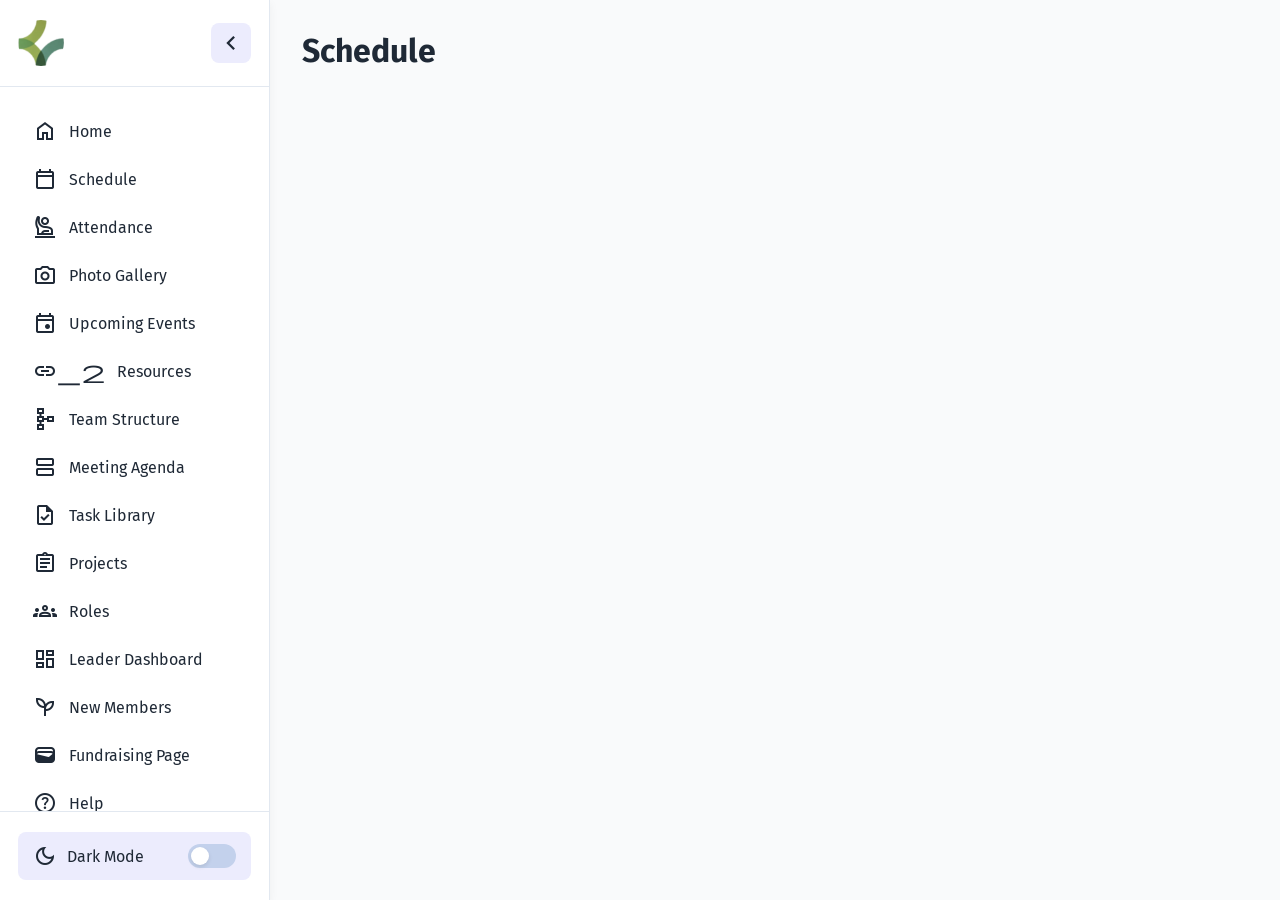
<file: schedule.html>
<!DOCTYPE html>
<html lang="en">
<head>
    <meta charset="UTF-8">
    <meta name="viewport" content="width=device-width, initial-scale=1.0">
    <title>Home Page</title>
    <link rel="stylesheet" href="style.css">
    <link rel="stylesheet" href="https://fonts.googleapis.com/css2?family=Material+Symbols+Outlined:opsz,wght,FILL,GRAD@24,400,0,0" />
</head>
<body>
    <!--Site Navbar-->
    <nav class="site-nav">
        <button class="sidebar-toggle">
            <span class="material-symbols-outlined">menu</span>
        </button>
    </nav>
 
    <div class="container">
        <aside class="sidebar">
            <header class="sidebar-header">
                <img src="images/logo.png" alt="logo" class="header-logo">
                <button class="sidebar-toggle">
                    <span class="material-symbols-outlined">chevron_left</span>
                </button>
            </header>
            <div class="sidebar-content">
                <ul class="menu-list">
                    <li class="menu-item">
                        <a href="index.html" class="menu-link">
                            <span class="material-symbols-outlined">home</span>
                            <span class="menu-label">Home</span> 
                        </a>
                    </li>
                    <li class="menu-item">
                        <a href="schedule.html" class="menu-link">
                            <span class="material-symbols-outlined">calendar_today</span>
                            <span class="menu-label">Schedule</span> 
                        </a>
                    </li>
                    <li class="menu-item">
                        <a href="#" class="menu-link">
                            <span class="material-symbols-outlined">person_raised_hand</span>
                            <span class="menu-label">Attendance</span> 
                        </a>
                    </li>
                    <li class="menu-item">
                        <a href="#" class="menu-link">
                            <span class="material-symbols-outlined">photo_camera</span>
                            <span class="menu-label">Photo Gallery</span> 
                        </a>
                    </li>
                    <li class="menu-item">
                        <a href="#" class="menu-link">
                            <span class="material-symbols-outlined">event</span>
                            <span class="menu-label">Upcoming Events</span> 
                        </a>
                    </li>
                    <li class="menu-item">
                        <a href="#" class="menu-link">
                            <span class="material-symbols-outlined">link_2</span>
                            <span class="menu-label">Resources</span> 
                        </a>
                    </li>
                    <li class="menu-item">
                        <a href="#" class="menu-link">
                            <span class="material-symbols-outlined">schema</span>
                            <span class="menu-label">Team Structure</span> 
                        </a>
                    </li>
                    <li class="menu-item">
                        <a href="#" class="menu-link">
                            <span class="material-symbols-outlined">view_agenda</span>
                            <span class="menu-label">Meeting Agenda</span> 
                        </a>
                    </li>
                    <li class="menu-item">
                        <a href="#" class="menu-link">
                            <span class="material-symbols-outlined">task</span>
                            <span class="menu-label">Task Library</span> 
                        </a>
                    </li>
                    <li class="menu-item">
                        <a href="#" class="menu-link">
                            <span class="material-symbols-outlined">assignment</span>
                            <span class="menu-label">Projects</span> 
                        </a>
                    </li>
                    <li class="menu-item">
                        <a href="#" class="menu-link">
                            <span class="material-symbols-outlined">groups</span>
                            <span class="menu-label">Roles</span> 
                        </a>
                    </li>
                    <li class="menu-item">
                        <a href="#" class="menu-link">
                            <span class="material-symbols-outlined">dashboard</span>
                            <span class="menu-label">Leader Dashboard</span> 
                        </a>
                    </li>
                    <li class="menu-item">
                        <a href="#" class="menu-link">
                            <span class="material-symbols-outlined">Psychiatry</span>
                            <span class="menu-label">New Members</span> 
                        </a>
                    </li>
                    <li class="menu-item">
                        <a href="#" class="menu-link">
                            <span class="material-symbols-outlined">wallet</span>
                            <span class="menu-label">Fundraising Page</span> 
                        </a>
                    </li>
                    <li class="menu-item">
                        <a href="#" class="menu-link">
                            <span class="material-symbols-outlined">help</span>
                            <span class="menu-label">Help</span> 
                        </a>
                    </li>
                    <li class="menu-item">
                        <a href="#" class="menu-link">
                            <span class="material-symbols-outlined">forum</span>
                            <span class="menu-label">Ideas Forum</span> 
                        </a>
                    </li>
                    <li class="menu-item">
                        <a href="#" class="menu-link">
                            <span class="material-symbols-outlined">feedback</span>
                            <span class="menu-label">Feedback</span> 
                        </a>
                    </li>
                    <li class="menu-item">
                        <a href="#" class="menu-link">
                            <span class="material-symbols-outlined">school</span>
                            <span class="menu-label">Alumni</span> 
                        </a>
                    </li>
                </ul>
            </div>
            <div class="sidebar-footer">
                <button class="theme-toggle">
                    <div class="theme-label">
                        <span class="material-symbols-outlined theme-icon">dark_mode</span>
                        <span class="theme-text">Dark Mode</span>
                    </div>
                    <div class="theme-toggle-track">
                        <div class="theme-toggle-indicator"></div>
                    </div>
                </button>
            </div>
        </aside>

        <div class="main-content">
            <h1>Schedule</h1>
            <iframe src="https://calendar.google.com/calendar/embed?src=808d9934fd23a68900bc7ae2dcb2d6bf279e5473e9872169ef13c01dc35e6915%40group.calendar.google.com&ctz=America%2FVancouver" style="border: 0" width="100%" height="100%" frameborder="0" scrolling="no"></iframe>
        </div>
    </div>
    <!--Sidebar Functions-->

    <script src="script.js"></script>
</body>
</html
</file>
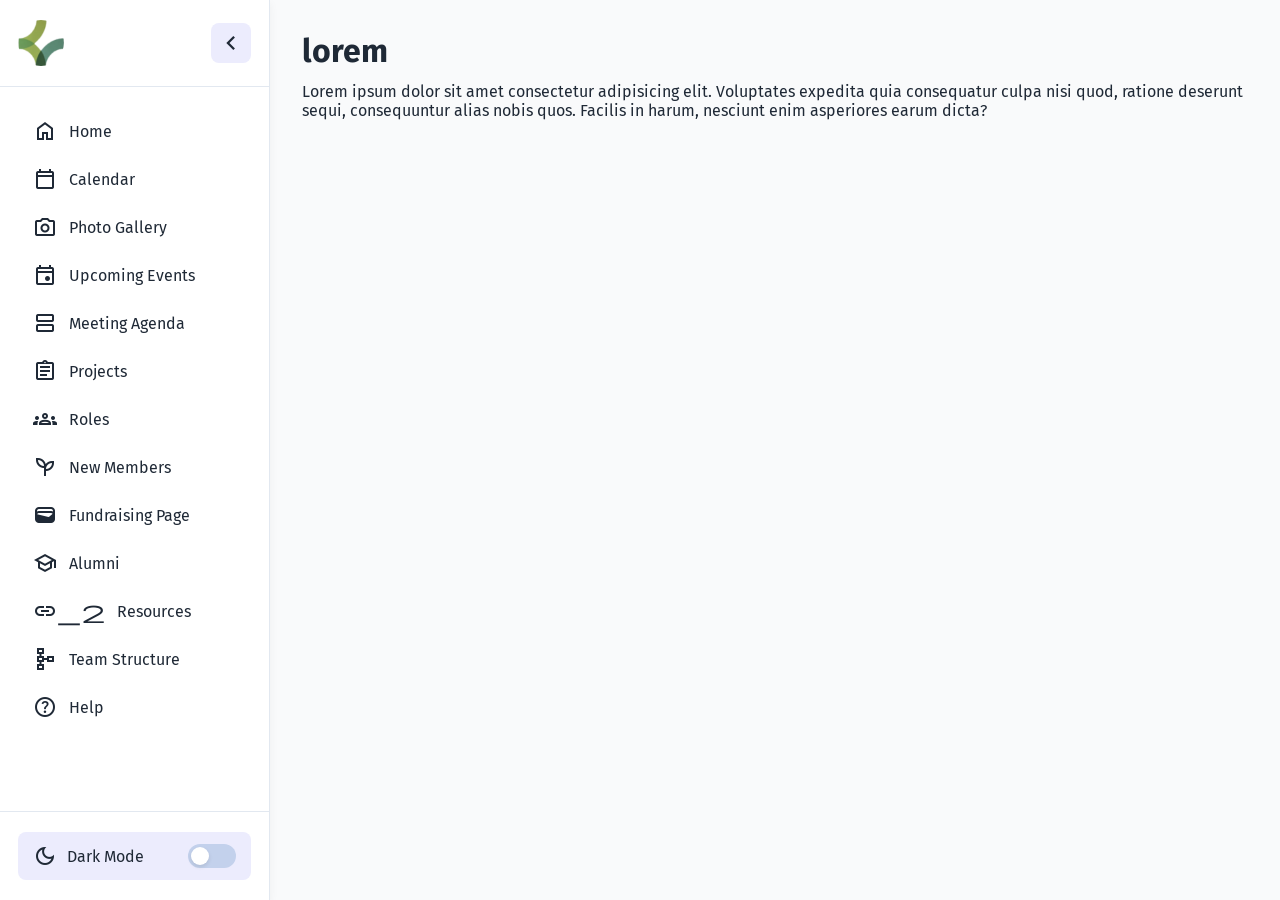
<file: team-structure.html>
<!DOCTYPE html>
<html lang="en">
<head>
    <meta charset="UTF-8">
    <meta name="viewport" content="width=device-width, initial-scale=1.0">
    <title>Team Structure</title>
    <link rel="stylesheet" href="style.css">
    <link rel="stylesheet" href="https://fonts.googleapis.com/css2?family=Material+Symbols+Outlined:opsz,wght,FILL,GRAD@24,400,0,0" />
</head>
<body>
    <!--Site Navbar-->
    <nav class="site-nav">
        <button class="sidebar-toggle">
            <span class="material-symbols-outlined">menu</span>
        </button>
    </nav>
 
    <div class="container">
        <aside class="sidebar">
            <header class="sidebar-header">
                <img src="images/logo.png" alt="logo" class="header-logo">
                <button class="sidebar-toggle">
                    <span class="material-symbols-outlined">chevron_left</span>
                </button>
            </header>
            <div class="sidebar-content">
                <ul class="menu-list">
                    <li class="menu-item">
                        <a href="index.html" class="menu-link">
                            <span class="material-symbols-outlined">home</span>
                            <span class="menu-label">Home</span> 
                        </a>
                    </li>
                    <li class="menu-item">
                        <a href="calendar.html" class="menu-link">
                            <span class="material-symbols-outlined">calendar_today</span>
                            <span class="menu-label">Calendar</span> 
                        </a>
                    </li>
                    <li class="menu-item">
                        <a href="photo-gallery.html" class="menu-link">
                            <span class="material-symbols-outlined">photo_camera</span>
                            <span class="menu-label">Photo Gallery</span> 
                        </a>
                    </li>
                    <li class="menu-item">
                        <a href="upcoming-events.html" class="menu-link">
                            <span class="material-symbols-outlined">event</span>
                            <span class="menu-label">Upcoming Events</span> 
                        </a>
                    </li>
                    <li class="menu-item">
                        <a href="meeting-agenda.html" class="menu-link">
                            <span class="material-symbols-outlined">view_agenda</span>
                            <span class="menu-label">Meeting Agenda</span> 
                        </a>
                    </li>
                    <li class="menu-item">
                        <a href="projects.html" class="menu-link">
                            <span class="material-symbols-outlined">assignment</span>
                            <span class="menu-label">Projects</span> 
                        </a>
                    </li>
                    <li class="menu-item">
                        <a href="roles.html" class="menu-link">
                            <span class="material-symbols-outlined">groups</span>
                            <span class="menu-label">Roles</span> 
                        </a>
                    </li>
                    <li class="menu-item">
                        <a href="new-members.html" class="menu-link">
                            <span class="material-symbols-outlined">Psychiatry</span>
                            <span class="menu-label">New Members</span> 
                        </a>
                    </li>
                    <li class="menu-item">
                        <a href="fundraising.html" class="menu-link">
                            <span class="material-symbols-outlined">wallet</span>
                            <span class="menu-label">Fundraising Page</span> 
                        </a>
                    </li>
                    <li class="menu-item">
                        <a href="alumni.html" class="menu-link">
                            <span class="material-symbols-outlined">school</span>
                            <span class="menu-label">Alumni</span> 
                        </a>
                    </li>
                    <li class="menu-item">
                        <a href="resources.html" class="menu-link">
                            <span class="material-symbols-outlined">link_2</span>
                            <span class="menu-label">Resources</span> 
                        </a>
                    </li>
                    <li class="menu-item">
                        <a href="team-structure.html" class="menu-link">
                            <span class="material-symbols-outlined">schema</span>
                            <span class="menu-label">Team Structure</span> 
                        </a>
                    </li>
                    <li class="menu-item">
                        <a href="help.html" class="menu-link">
                            <span class="material-symbols-outlined">help</span>
                            <span class="menu-label">Help</span> 
                        </a>
                    </li>
                </ul>
            </div>
            <div class="sidebar-footer">
                <button class="theme-toggle">
                    <div class="theme-label">
                        <span class="material-symbols-outlined theme-icon">dark_mode</span>
                        <span class="theme-text">Dark Mode</span>
                    </div>
                    <div class="theme-toggle-track">
                        <div class="theme-toggle-indicator"></div>
                    </div>
                </button>
            </div>
        </aside>

        <div class="main-content">
            <h1>lorem</h1>
            <p>Lorem ipsum dolor sit amet consectetur adipisicing elit. Voluptates expedita quia consequatur culpa nisi quod, ratione deserunt sequi, consequuntur alias nobis quos. Facilis in harum, nesciunt enim asperiores earum dicta?</p>
    </div>
    <!--Sidebar Functions-->

    <script src="script.js"></script>
</body>
</html
</file>
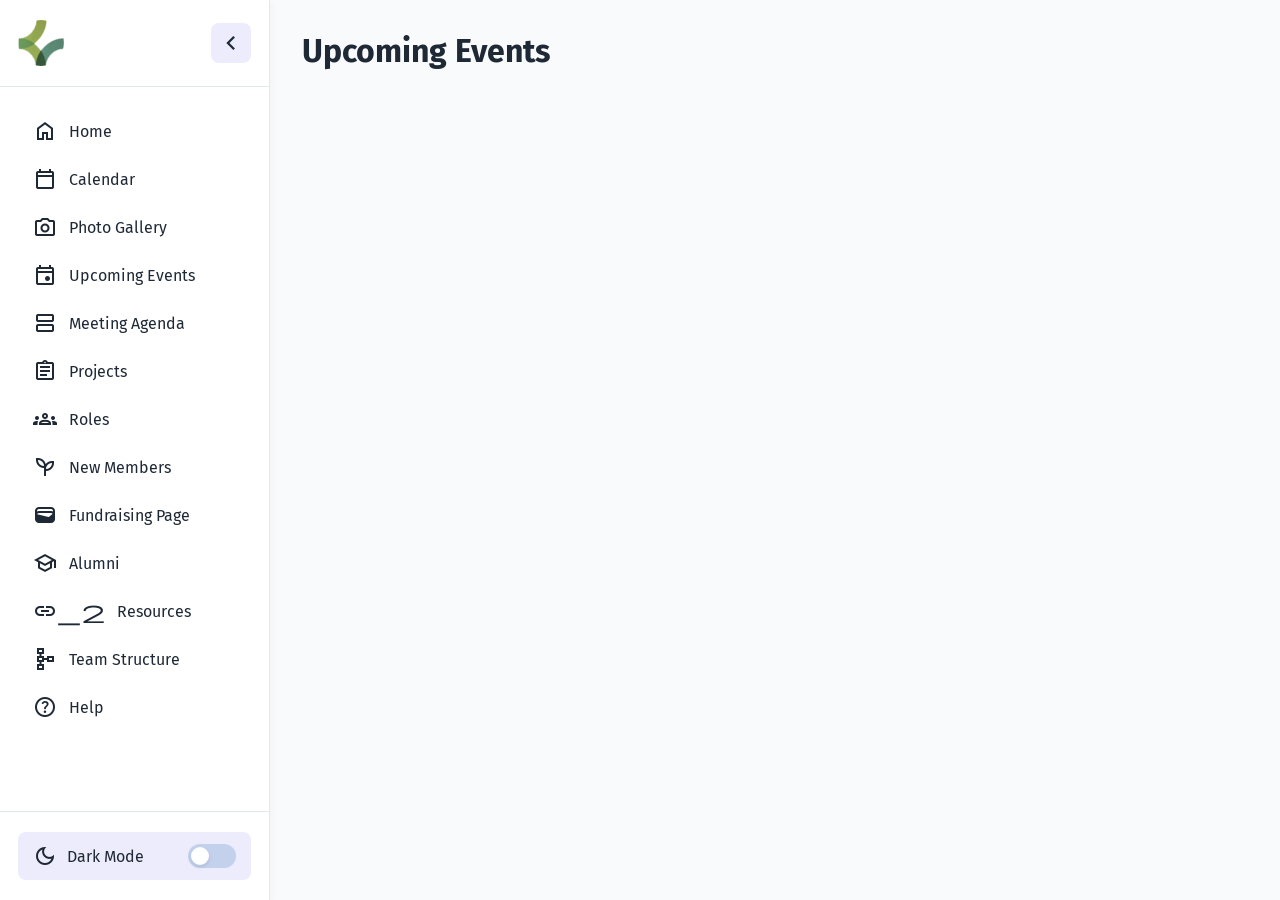
<file: upcoming-events.html>
<!DOCTYPE html>
<html lang="en">
<head>
    <meta charset="UTF-8">
    <meta name="viewport" content="width=device-width, initial-scale=1.0">
    <title>Upcoming Events</title>
    <link rel="stylesheet" href="style.css">
    <link rel="stylesheet" href="https://fonts.googleapis.com/css2?family=Material+Symbols+Outlined:opsz,wght,FILL,GRAD@24,400,0,0" />
</head>
<body>
    <!--Site Navbar-->
    <nav class="site-nav">
        <button class="sidebar-toggle">
            <span class="material-symbols-outlined">menu</span>
        </button>
    </nav>
 
    <div class="container">
        <aside class="sidebar">
            <header class="sidebar-header">
                <img src="images/logo.png" alt="logo" class="header-logo">
                <button class="sidebar-toggle">
                    <span class="material-symbols-outlined">chevron_left</span>
                </button>
            </header>
            <div class="sidebar-content">
                <ul class="menu-list">
                    <li class="menu-item">
                        <a href="index.html" class="menu-link">
                            <span class="material-symbols-outlined">home</span>
                            <span class="menu-label">Home</span> 
                        </a>
                    </li>
                    <li class="menu-item">
                        <a href="calendar.html" class="menu-link">
                            <span class="material-symbols-outlined">calendar_today</span>
                            <span class="menu-label">Calendar</span> 
                        </a>
                    </li>
                    <li class="menu-item">
                        <a href="photo-gallery.html" class="menu-link">
                            <span class="material-symbols-outlined">photo_camera</span>
                            <span class="menu-label">Photo Gallery</span> 
                        </a>
                    </li>
                    <li class="menu-item">
                        <a href="upcoming-events.html" class="menu-link">
                            <span class="material-symbols-outlined">event</span>
                            <span class="menu-label">Upcoming Events</span> 
                        </a>
                    </li>
                    <li class="menu-item">
                        <a href="meeting-agenda.html" class="menu-link">
                            <span class="material-symbols-outlined">view_agenda</span>
                            <span class="menu-label">Meeting Agenda</span> 
                        </a>
                    </li>
                    <li class="menu-item">
                        <a href="projects.html" class="menu-link">
                            <span class="material-symbols-outlined">assignment</span>
                            <span class="menu-label">Projects</span> 
                        </a>
                    </li>
                    <li class="menu-item">
                        <a href="roles.html" class="menu-link">
                            <span class="material-symbols-outlined">groups</span>
                            <span class="menu-label">Roles</span> 
                        </a>
                    </li>
                    <li class="menu-item">
                        <a href="new-members.html" class="menu-link">
                            <span class="material-symbols-outlined">Psychiatry</span>
                            <span class="menu-label">New Members</span> 
                        </a>
                    </li>
                    <li class="menu-item">
                        <a href="fundraising.html" class="menu-link">
                            <span class="material-symbols-outlined">wallet</span>
                            <span class="menu-label">Fundraising Page</span> 
                        </a>
                    </li>
                    <li class="menu-item">
                        <a href="alumni.html" class="menu-link">
                            <span class="material-symbols-outlined">school</span>
                            <span class="menu-label">Alumni</span> 
                        </a>
                    </li>
                    <li class="menu-item">
                        <a href="resources.html" class="menu-link">
                            <span class="material-symbols-outlined">link_2</span>
                            <span class="menu-label">Resources</span> 
                        </a>
                    </li>
                    <li class="menu-item">
                        <a href="team-structure.html" class="menu-link">
                            <span class="material-symbols-outlined">schema</span>
                            <span class="menu-label">Team Structure</span> 
                        </a>
                    </li>
                    <li class="menu-item">
                        <a href="help.html" class="menu-link">
                            <span class="material-symbols-outlined">help</span>
                            <span class="menu-label">Help</span> 
                        </a>
                    </li>
                </ul>
            </div>
            <div class="sidebar-footer">
                <button class="theme-toggle">
                    <div class="theme-label">
                        <span class="material-symbols-outlined theme-icon">dark_mode</span>
                        <span class="theme-text">Dark Mode</span>
                    </div>
                    <div class="theme-toggle-track">
                        <div class="theme-toggle-indicator"></div>
                    </div>
                </button>
            </div>
        </aside>

        <div class="main-content">
            <h1>Upcoming Events</h1>
            <iframe src="https://calendar.google.com/calendar/embed?height=600&wkst=1&ctz=America%2FVancouver&showPrint=0&title=VGH%20Youth%20Leadership%20Team%20Calendar&mode=AGENDA&showDate=0&showTabs=0&src=ODA4ZDk5MzRmZDIzYTY4OTAwYmM3YWUyZGNiMmQ2YmYyNzllNTQ3M2U5ODcyMTY5ZWYxM2MwMWRjMzVlNjkxNUBncm91cC5jYWxlbmRhci5nb29nbGUuY29t&src=ZW4uY2FuYWRpYW4jaG9saWRheUBncm91cC52LmNhbGVuZGFyLmdvb2dsZS5jb20&color=%2333b679&color=%23d50000" style="border-width:0" width="100%" height="100%" frameborder="0" scrolling="no"></iframe>
    </div>
    <!--Sidebar Functions-->

    <script src="script.js"></script>
</body>
</html
</file>
<file: style.css>
@import url('https://fonts.googleapis.com/css2?family=Fira+Sans:ital,wght@0,400;0,600;0,700;1,500&display=swap');

* {
    margin: 0;
    padding: 0;
    box-sizing: border-box;
    font-family: 'Fira Sans', sans-serif;
}


:root {
    /* Light theme colors */
    --color-text-primary: #1F2936;
    --color-text-placeholder: #798EAE;
    --color-bg-primary: #f9fafb;
    --color-bg-secondary: #ECECFD;
    --color-bg-sidebar: #FFFFFF;
    --color-border-hr: #E2E8F0;
    --color-hover-primary: #5b8b6e;
    --color-hover-secondary: #6c9c5d;
    --color-shadow: rgba(0, 0, 0, 0.05);
    --color-gallery: #fff;
  }
  
  body.dark-theme {
    /* Dark theme colors */
    --color-text-primary: #e7e7e7;
    --color-text-placeholder: #d8d8d8;
    --color-bg-sidebar: #202020;
    --color-bg-primary: #252525;
    --color-bg-secondary:#2c2c2c;
    --color-border-hr: #232323;
    --color-hover-primary: #497058;
    --color-hover-secondary: #6c9c5d;
    --color-shadow: rgba(0,0,0,0.05);
    --color-gallery: #2c2c2c;
  }

body {
    display: flex;
    flex-direction: column;
    min-height: 100vh;
    background: var(--color-bg-primary);
}

.error404 {
    position: fixed;
    top: 30%;
    left: 50%;
    transform: translate(-50%, -50%);
    text-align: center;
    padding: 0 20px;
    max-width: 90vw;
}

.error404 h1 {
    text-align: center;
}

.error404 p {
    text-align: center;
}

.error404 a {
    color: var(--color-hover-secondary);
    text-decoration: underline;
}

.error404 a:hover {
    color: var(--color-hover-primary);
}

.sidebar {
    position: sticky;
    top: 0;
    height: 100vh;
    width: 270px;
    display: flex;
    flex-direction: column;
    flex-shrink: 0;
    background: var(--color-bg-sidebar);
    border-right: 1px solid var(--color-border-hr);
    box-shadow: 0 3px 9px var(--color-shadow);
    transition: width 0.4s ease;
}

.sidebar.collapsed {
    width: 90px;
}

.sidebar .sidebar-header {
    display: flex;
    padding: 20px 18px;
    align-items: center;
    justify-content: space-between;
    border-bottom: 1px solid var(--color-border-hr);
}

.sidebar-header .header-logo {
    width:46px;
    height:46px;
    object-fit: cover;
    display: block;
    border-radius: 50%;
}

.sidebar.collapsed .sidebar-header .header-logo {
    opacity: 0;
    pointer-events: none;
}

.site-nav .sidebar-toggle,
.sidebar-header .sidebar-toggle {
    height: 40px;
    width: 40px;
    border: none;
    position: absolute;
    right: 18px;
    cursor: pointer;
    border-radius: 8px;
    display: flex;
    align-items: center;
    justify-content: center;
    color: var(--color-text-primary);
    background-color: var(--color-bg-secondary);
    transition: 0.4s ease;
}

.sidebar.collapsed .sidebar-header .sidebar-toggle {
    height: 48px;
    width: 50px;
    transform: translateX(-2px);

}
.site-nav .sidebar-toggle:hover,
.sidebar-header .sidebar-toggle:hover {
    background: var(--color-hover-secondary);
}

.sidebar-header .sidebar-toggle span {
    font-size: 1.75rem;
    transition: transform 0.4s ease;
}

.sidebar.collapsed .sidebar-toggle span {
    transform: rotate(180deg);
}

.sidebar .sidebar-content {
    flex: 1;
    padding: 20px 18px;
    overflow: hidden auto;
    scrollbar-width: thin;
    scrollbar-color: var(--color-text-placeholder) transparent;
}

.sidebar.collapsed .sidebar-content {
    scrollbar-width: none;
}

.sidebar-content .menu-list {
    list-style: none;
}

.menu-list .menu-link {
    text-decoration: none;
    display: flex;
    align-items: center;
    gap: 12px;
    white-space: nowrap;
    padding: 12px 15px;
    border-radius: 8px;
    color: var(--color-text-primary);
    transition: 0.3s ease;
}

.sidebar.collapsed .menu-link .menu-label {
    opacity: 0;
    pointer-events: none;
}

.menu-list .menu-link:is(:hover, .active) {
    color: var(--color-bg-sidebar);
    background: var(--color-hover-secondary);
}

.sidebar .sidebar-footer {
    padding: 20px 18px;
    white-space: nowrap;
    border-top: 1px solid var(--color-border-hr);
}

.sidebar-footer .theme-toggle {
    width: 100%;
    min-height: 48px;
    border-radius: 8px;
    border: none;
    cursor: pointer;
    padding: 0 15px;
    display: flex;
    align-items: center;
    color: var(--color-text-primary);
    background: var(--color-bg-secondary);
    transition: 0.3s ease;
}

.sidebar-footer .theme-toggle:hover {
    background: var(--color-hover-secondary);
}

.theme-toggle .theme-label {
    display: flex;
    gap: 10px;
    align-items: center;
}

.theme-toggle .theme-label .theme-text {
    font-size:1rem;
    transition: opacity 0.4s 0.2s ease;
}

.sidebar.collapsed .theme-toggle :where(.theme-text, .theme-toggle-track) {
    width: 0;
    opacity: 0;
    transition: all 0.2s ease;
}

.theme-toggle .theme-toggle-track {
    height: 24px;
    width: 48px;
    position: relative;
    border-radius: 999px;
    margin-left: auto;
    background: #c3d1ec;
    transition: opacity 0.4s 0.2s ease, background-color 0.3s ease;
}

body.dark-theme .theme-toggle .theme-toggle-track {
    background: #497058;
}

.theme-toggle-track .theme-toggle-indicator {
    position: absolute;
    top: 3px;
    left: 3px;
    height: 18px;
    width: 18px;
    background: #fff;
    border-radius: 50%;
    box-shadow: 0 2px 4px rgba(0,0,0,0.1);
    transition: transform 0.3s ease;
}

body.dark-theme .theme-toggle-track .theme-toggle-indicator {
    transform: translateX(24px);
}

.site-nav{
    display: none;
    position: sticky;
    top: 0;
    padding: 15px 20px;
    background: var(--color-bg-primary);
    border-bottom: 1px solid var(--color-border-hr);
}

.site-nav .sidebar-toggle {
    position: unset;
}

.container {
    display: flex;
    height: 100vh;
}

.main-content {
    display: flex;
    flex-direction: column;
    flex: 1;
    min-width: 0;
    padding: 20px;
    overflow: auto;
    scrollbar-width: thin;
    scrollbar-color: var(--color-text-placeholder) transparent;
}



h1 {
    color: var(--color-text-primary);
    padding: 12px 12px;
}

p {
    color: var(--color-text-primary);
    padding: 0px 12px 6px;
}

.main-container .schedule {
    align-items: center;
}


/* GALLERY */

.gallery-container {
    display: flex;
    flex-wrap: wrap;
    background-color: var(--color-gallery);
    width: 100%;
    padding: 12px;
    box-shadow: 0 0 3px 0 rgba(0,0,0,0.3);
    margin: 0px auto;
}

.gallery-item {
    flex-basis: 50%;
    opacity: 0.85;
    cursor: pointer;
}

.gallery-item:hover {
    opacity: 1;
}

.gallery-item img {
    width: 100%;
    height: 100%;
    object-fit: cover;
}

.lightbox {
    position: fixed;
    display: none;
    align-items: center;
    justify-content: center;
    background-color: rgba(0,0,0,0.6);
    width: 100%;
    height: 100%;
    overflow: auto;
    top: 0;
    left: 0;
}

.lightbox-content {
    position: relative;
    display: inline-block; 
    max-width: 90vw;
    max-height: 85vh;
}

.lightbox-content img {
    display: block;
    width: auto;
    height: auto;
    max-width: 90vw;
    max-height: 85vh;
    border: 6px solid #fff;
    object-fit: contain;
}

.lightbox-prev, .lightbox-next{
    position: absolute;
    background-color: rgba(0,0,0,0.8);
    color: #fff;
    padding: 9px;
    top: 45%;
    cursor: pointer;
}

.lightbox-prev{
    left: 0;
}

.lightbox-next{
    right: 0;
}

/* DRIVE EMBED STYLING */
.drive-embed-wrapper {
    background-color: var(--color-gallery);
    width: 100%;
    padding: 12px;
    box-shadow: 0 0 3px 0 rgba(0,0,0,0.3);
    margin: 0px auto;
}
  
.drive-embed {
    width: 100%;
    height: 100%;
    border: none;
    display: block;
    margin: 12px 0px;
}

/* RESPONSIVE/MOBILE VIEWBOX */
@media (max-width: 768px) {
    .site-nav {
        display: block;
    }

    .sidebar {
        position: fixed;
        left: 0;
        width: 270px;
        height: 100%;
        z-index: 20;
    }

    .sidebar.collapsed{
        left: -270px;
        width: 270px;
    }
    .gallery-container{
        width: 100%;
    }
    .gallery-item{
        flex-basis: 49.8%;
        margin-bottom: 12px;
    }
}
</file>
